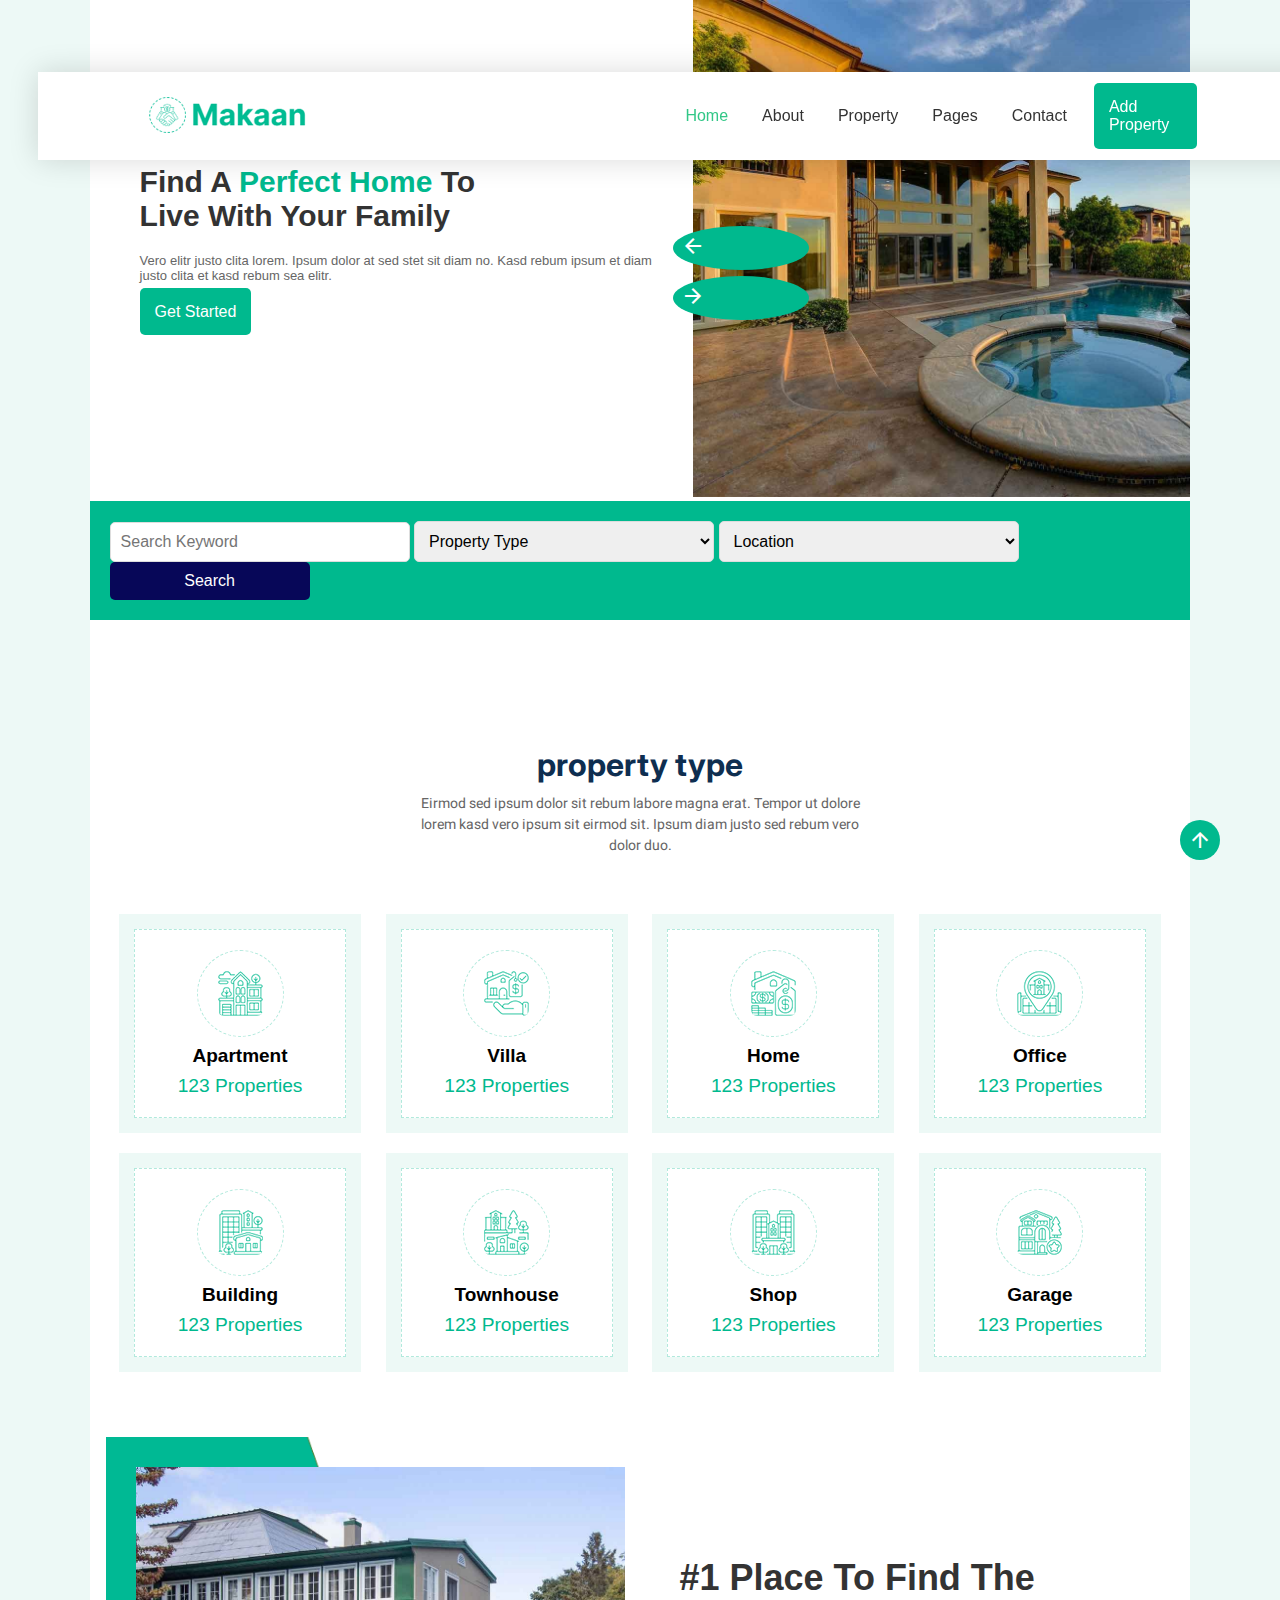
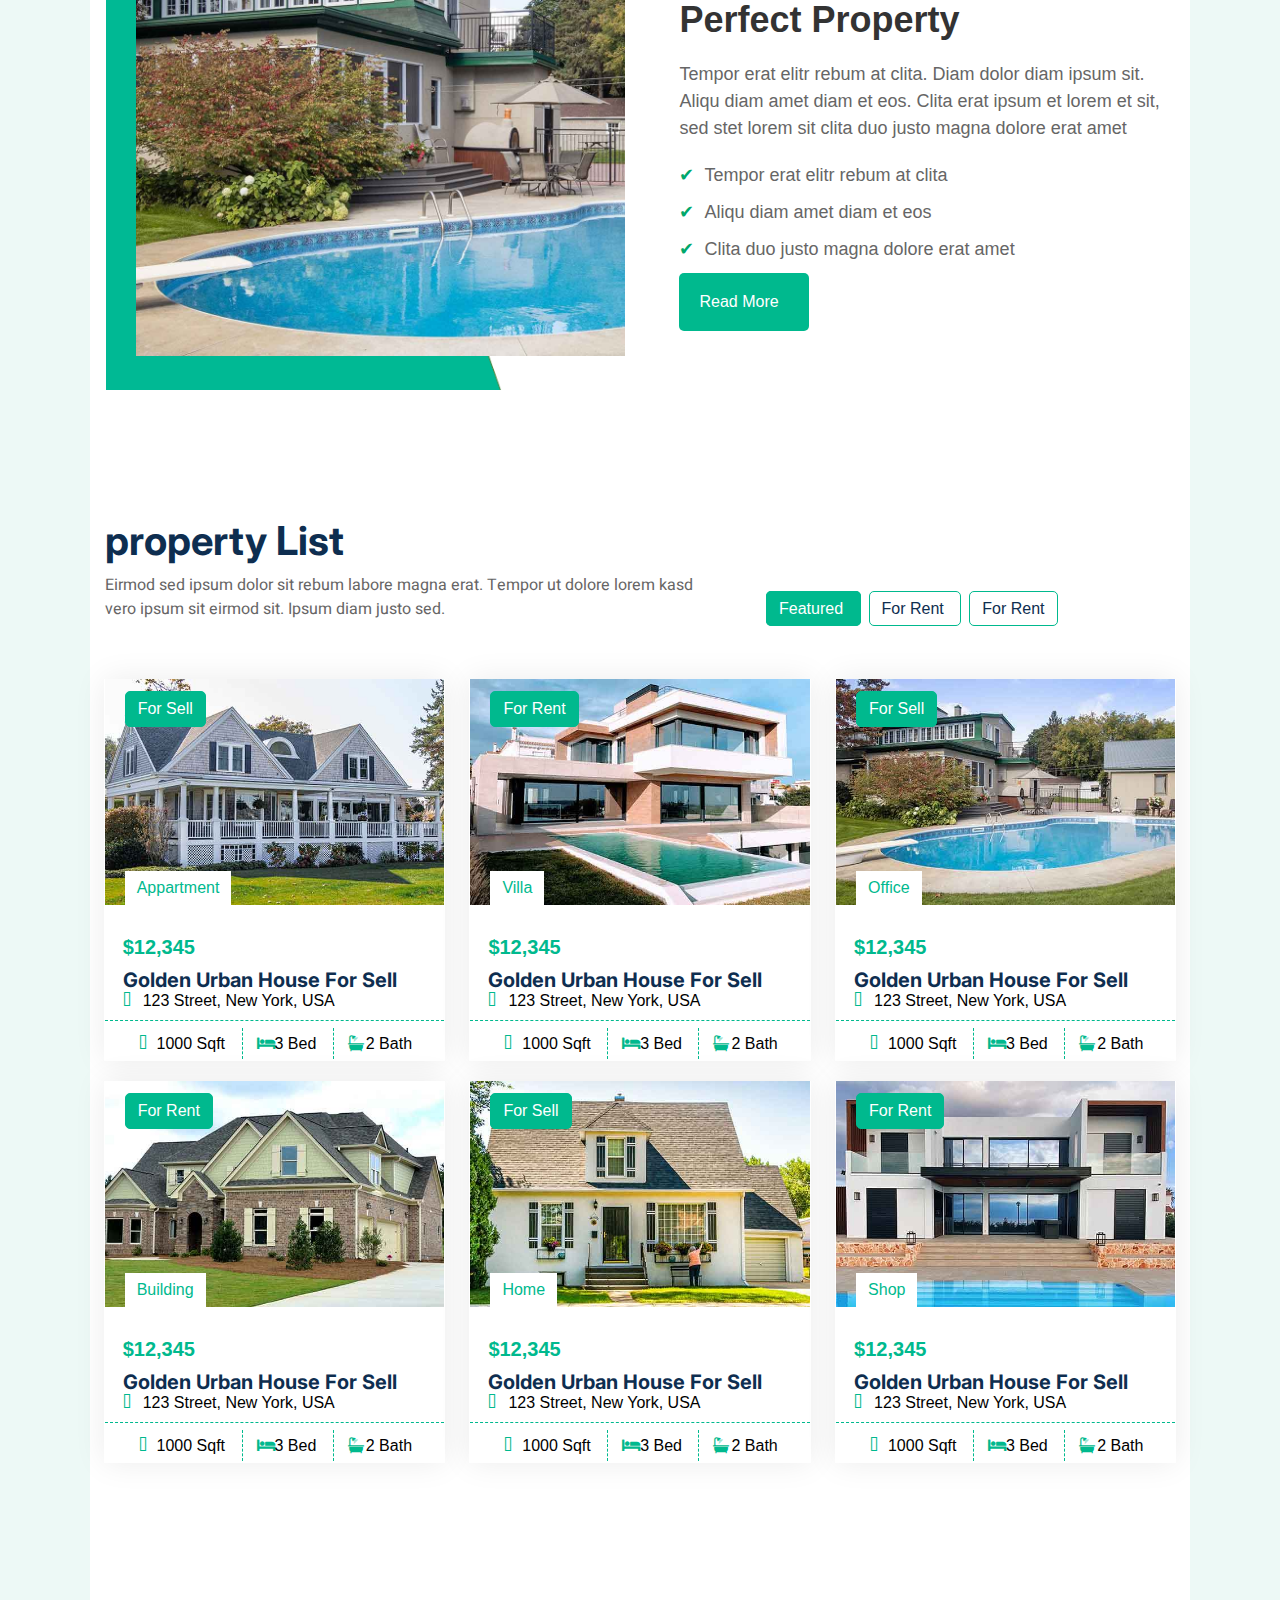
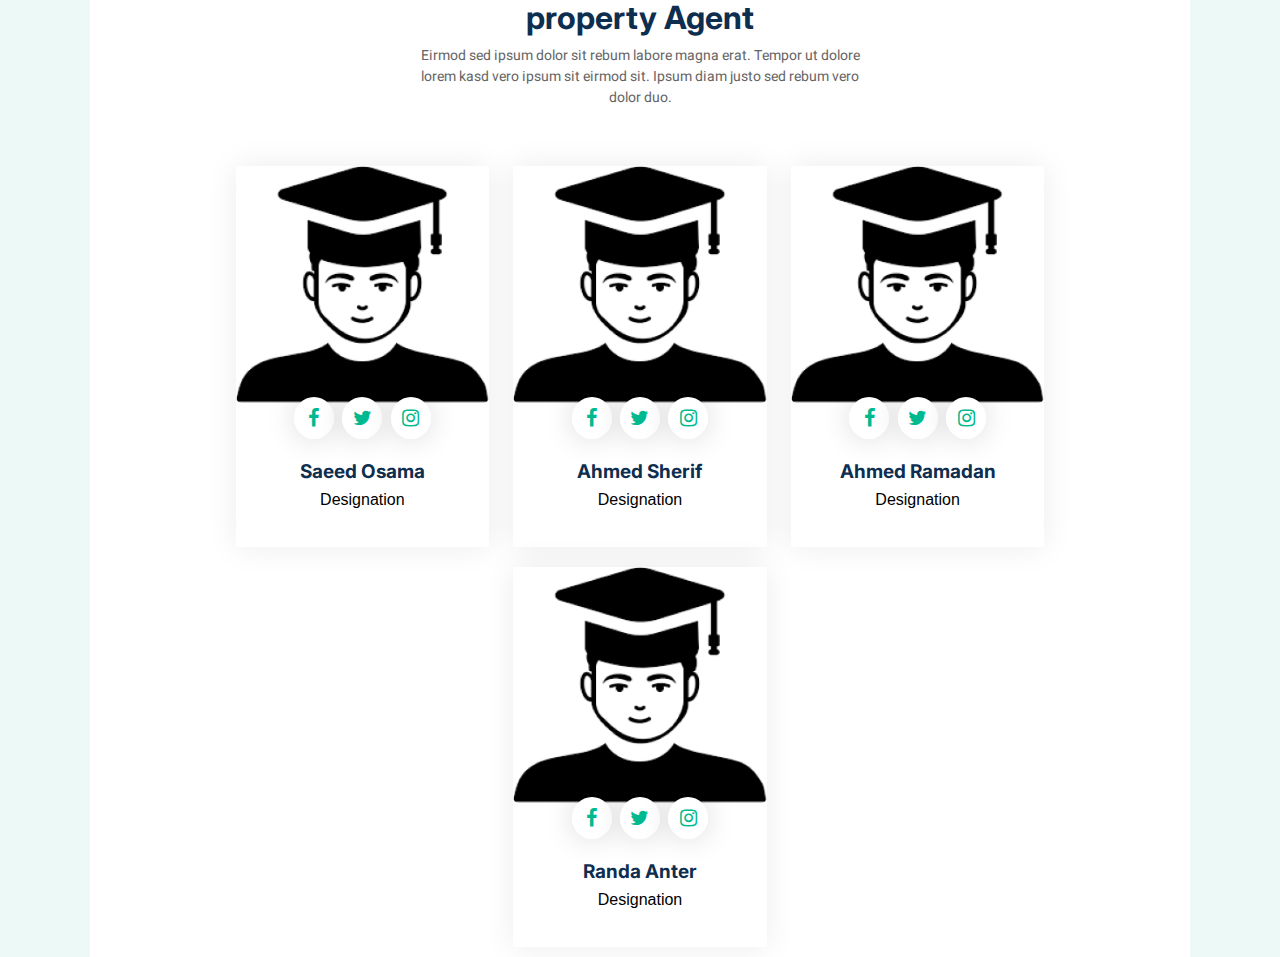
<file: index.html>
<!DOCTYPE html>
<html lang="en">
<head>
    <meta charset="UTF-8">
    <meta name="author" content="Saeed osama and ahmed shrif">

    <meta name="viewport" content="width=device-width, initial-scale=1.0">
    <title>MAKAAN WEB</title>
    <link rel="stylesheet" href="property.css">
    <link rel="stylesheet" href="style.css">
    <link rel="stylesheet" href="https://fonts.googleapis.com/css2?family=Heebo:wght@400;500;600&family=Inter:wght@700;800&display=swap" >
    <link rel="stylesheet" href="https://cdnjs.cloudflare.com/ajax/libs/font-awesome/4.7.0/css/font-awesome.min.css">
    <link href="https://cdnjs.cloudflare.com/ajax/libs/font-awesome/5.10.0/css/all.min.css" rel="stylesheet">
    <link rel="stylesheet" href="https://fonts.googleapis.com/icon?family=Material+Icons">
    <link rel="stylesheet" href="https://cdnjs.cloudflare.com/ajax/libs/font-awesome/4.7.0/css/font-awesome.min.css">
    <link rel="stylesheet" href="about.css">

</head>



<body>

    <header class="header">
        <a href="logo"><img src="gallary/MAKAAN png.PNG"></a>

        <ul class="nav">
            <li class="active"><a href="index.html">Home</a></li>
            <li><a href="about.html">About</a></li>
            <li class="dropdown">
                <a href="#">Property</a>
                <div class="dropdown-content">
                    <a href="property-list.html">Property List</a>
                    <a href="property-type.html">Property Type</a>
                    <a href="property-agents.html">Property Agent</a>
                </div>
            </li>
            <li class="dropdown2">
                <a href="#">Pages</a>
                <div  class="dropdown-content2">
                <a href="Testimonial.html">Textimonial</a>
                <a href="Error 404.html">404 Error</a>
            </div>
            </li>
            <li><a href="contact us.html">Contact</a></li>

            <li></li>
        </ul>
        <a href="#" class="btn btnm-imp">Add Property</a>
    </header>


    <div class="big-container">
        <div class="container">

            <section class="hero">
                <div class="content">
                    <h1 class="h-index">Find A <b>Perfect Home</b> To <br> Live With Your Family</h1>
                    <p class="p-index" style="font-size: medium;">Vero elitr justo clita lorem. Ipsum dolor at sed stet sit diam no. Kasd rebum ipsum et diam justo clita et kasd rebum sea elitr.</p>
                    
                    <a href="#" class="btnm-imp" style="margin: 0px 0px 0px 50px;">Get Started</a>
                </div>
                
                <div class="hero-img">
                    <div class="hero-img-2">
                            <img  class="hero-img-in " id="myimging" style="height: fit-content;" src="gallary/1.jpg" alt="House Image" >
                            
                        <a class="btn-clint-a java-1"   onclick="document.getElementById('myimging').src='gallary/2.jpg'" > 
                            <i class="material-icons btn-clint-i" >arrow_back_ios</i>
                        </a>

                        <a class="btn-clint-a java-2" onclick="document.getElementById('myimging').src='gallary/1.jpg'" > 
                            <i class="material-icons btn-clint-i" >arrow_forward_ios</i>
                        </a>
                    </div>
                </div>
            </section>
            
            <!-- <div style="clear: both;"></div> -->

            <div class="search-bar">

                <input type="text" placeholder="Search Keyword">

                <select>
                    <option>Property Type</option>
                    <option>Type 1</option>
                    <option>Type 2</option>
                </select>

                <select>
                    <option>Location</option>
                    <option>Location 1</option>
                    <option>Location 2</option>
                </select>

                <button>Search</button>
            </div>



    </br>
    </br>
    </br>
    </br>
    </br>
    </br>
    </br>

            <!-- <div class="property-type-container"> -->
            <div class="property-type-container">
                <h1 class="h-property-type">property type</h1>
                <p class="p-property-type">Eirmod sed ipsum dolor sit rebum labore magna erat.
                    Tempor ut dolore lorem kasd vero ipsum sit eirmod sit. Ipsum diam justo sed
                    rebum vero dolor duo.
                </p>
            </div>
                <!-- "img-category" --> 
                    <div class="img-category-container">
                        <div class="img-category">
                            <a class="icons-link" href="">
                                <div class="icons">
                                    <div class="image">
                                        <img class="image-icon" src="gallary/icon-apartment.png" alt="Icon">
                                    </div>
                                    <h6>Apartment</h6>
                                    <span>123 Properties</span>
                                </div>
                            </a>
                        </div>
    
                        <div class="img-category">
                            <a class="icons-link" href="">
                                <div class="icons">
                                    <div class="image">
                                        <img class="image-icon" src="gallary/icon-villa.png" alt="Icon">
                                    </div>
                                    <h6>Villa</h6>
                                    <span>123 Properties</span>
                                </div>
                            </a>
                        </div>
    
                        <div class="img-category">
                            <a class="icons-link" href="">
                                <div class="icons">
                                    <div class="image">
                                        <img class="image-icon" src="gallary/icon-house.png" alt="Icon">
                                    </div>
                                    <h6>Home</h6>
                                    <span>123 Properties</span>
                                </div>
                            </a>
                        </div>
    
                        <div class="img-category">
                            <a class="icons-link" href="">
                                <div class="icons">
                                    <div class="image">
                                        <img class="image-icon" src="gallary/icon-housing.png" alt="Icon">
                                    </div>
                                    <h6>Office</h6>
                                    <span>123 Properties</span>
                                </div>
                            </a>
                        </div>
    
                        <div class="img-category">
                            <a class="icons-link" href="">
                                <div class="icons">
                                    <div class="image">
                                        <img class="image-icon" src="gallary/icon-building.png" alt="Icon">
                                    </div>
                                    <h6>Building</h6>
                                    <span>123 Properties</span>
                                </div>
                            </a>
                        </div>
    
                        <div class="img-category">
                            <a class="icons-link" href="">
                                <div class="icons">
                                    <div class="image">
                                        <img class="image-icon" src="gallary/icon-neighborhood.png" alt="Icon">
                                    </div>
                                    <h6>Townhouse</h6>
                                    <span>123 Properties</span>
                                </div>
                            </a>
                        </div>
                    
                        <div class="img-category">
                            <a class="icons-link" href="">
                                <div class="icons">
                                    <div class="image">
                                        <img class="image-icon" src="gallary/icon-condominium.png" alt="Icon">
                                    </div>
                                    <h6>Shop</h6>
                                    <span>123 Properties</span>
                                </div>
                            </a>
                        </div>
                    
                        <div class="img-category">
                            <a class="icons-link" href="">
                                <div class="icons">
                                    <div class="image">
                                        <img class="image-icon" src="gallary/icon-luxury.png" alt="Icon">
                                    </div>
                                    <h6>Garage</h6>
                                    <span>123 Properties</span>
                                </div>
                            </a>
                        </div>
                    </div>
            </br>
            </br>
            </br>
                                <div class="main123">
                                    <div class="image888">
                                        <img src="gallary/about.jpg" alt="about-img" class="imo77">
                                    </div>
                        
                                    <div class="content77">
                                        <h1>#1 Place To Find The Perfect Property</h1>
                                        <p>Tempor erat elitr rebum at clita. Diam dolor diam ipsum sit. Aliqu diam amet diam et eos. Clita erat ipsum et lorem et sit, sed stet lorem sit clita duo justo magna dolore erat amet</p>
                                        <ul>
                                            <li>Tempor erat elitr rebum at clita</li>
                                            <li>Aliqu diam amet diam et eos</li>
                                            <li>Clita duo justo magna dolore erat amet</li>
                                        </ul>
                                        <a href="#" class="read-more">Read More</a>
                                    </div>
                                </div>




            </br>
            </br>
            </br>
            </br>
            </br>
            </br>
            </br>

            <!-- <div class="property-list-container"> -->

            <div class="property-list-container">

                <div class="property--container">
                    <h1 class="h-property-">property List</h1>
                    <p class="p-property-">Eirmod sed ipsum dolor sit rebum labore magna erat.
                        Tempor ut dolore lorem kasd vero ipsum sit eirmod sit. Ipsum diam justo sed.
                    </p>
                </div>

                <div class="bottom-float">
                    <span class="bottom-float-span Featured">
                        <a class="bottom-float-a Featured" href="#">Featured</a>
                    </span>
                    <span class="bottom-float-span">
                        <a class="bottom-float-a" href="#">For Rent</a>
                    </span>                    
                    <span class="bottom-float-span">
                        <a class="bottom-float-a" href="#">For Rent</a>
                    </span>
                </div>
            </div>
                <!-- "agents-category" --> 
                    <div class="img-category-container">

                        <div class="list-category">
                            <div class="list-category-in">

                                <div class="for-imge-btm">
                                    <a class="img-list-a" href=""><img class="img-list" src="gallary/property-1.jpg" alt=""> </a>
                                    <div class="btm-list-for-sell">For Sell</div>
                                    
                                    <div class="btm-list-img">Appartment</div>
                                </div>

                                <div class="for-img-text">
                                    <h4 class="img-text1">$12,345</h4>
                                    <h4 style="margin: 0px; text-align: start;"><a  class="img-text2" href="">Golden Urban House For Sell</a></h4> 
                                    <p style="margin-left: 0px; text-align: start;"><i class="fa fa-map-marker-alt ig "></i>123 Street, New York, USA</p>
                                </div>
                                <div class="for-img-smalltex">
                                    <small class="flex-fill ig3" style="border: none;"><i class="fa fa-ruler-combined ig2"></i>1000 Sqft</small>
                                    <small class="flex-fill ig3"><i class="fa fa-bed ig2"></i>3 Bed</small>
                                    <small class="flex-fill ig3"><i class="fa fa-bath ig2"></i>2 Bath</small>
                                </div>

                            </div>
                        </div>

                        <div class="list-category">
                            <div class="list-category-in">
                                <div class="for-imge-btm">
                                    <a class="img-list-a" href=""><img class="img-list" src="gallary/property-2.jpg" alt=""> </a>
                                    <div class="btm-list-for-sell">For Rent</div>
                                    <div class="btm-list-img">Villa</div>
                                </div>
                                <div class="for-img-text">
                                    <h4 class="img-text1">$12,345</h4>
                                    <h4 style="margin: 0px; text-align: start;"><a  class="img-text2" href="">Golden Urban House For Sell</a></h4> 
                                    <p style="margin-left: 0px; text-align: start;"><i class="fa fa-map-marker-alt ig "></i>123 Street, New York, USA</p>
                                </div>
                                <div class="for-img-smalltex">
                                    <small class="flex-fill ig3" style="border: none;"><i class="fa fa-ruler-combined ig2"></i>1000 Sqft</small>
                                    <small class="flex-fill ig3"><i class="fa fa-bed ig2"></i>3 Bed</small>
                                    <small class="flex-fill ig3"><i class="fa fa-bath ig2"></i>2 Bath</small>
                                </div>
                            </div>
                        </div>

                        <div class="list-category">
                            <div class="list-category-in">
                                <div class="for-imge-btm">
                                    <a class="img-list-a" href=""><img class="img-list" src="gallary/property-3.jpg" alt=""> </a>
                                    <div class="btm-list-for-sell">For Sell</div>
                                    <div class="btm-list-img">Office</div>
                                </div>
                                <div class="for-img-text">
                                    <h4 class="img-text1">$12,345</h4>
                                    <h4 style="margin: 0px; text-align: start;"><a  class="img-text2" href="">Golden Urban House For Sell</a></h4> 
                                    <p style="margin-left: 0px; text-align: start;"><i class="fa fa-map-marker-alt ig "></i>123 Street, New York, USA</p>
                                </div>
                                <div class="for-img-smalltex">
                                    <small class="flex-fill ig3" style="border: none;"><i class="fa fa-ruler-combined ig2"></i>1000 Sqft</small>
                                    <small class="flex-fill ig3"><i class="fa fa-bed ig2"></i>3 Bed</small>
                                    <small class="flex-fill ig3"><i class="fa fa-bath ig2"></i>2 Bath</small>
                                </div>
                            </div>
                        </div>

                        <div class="list-category">
                            <div class="list-category-in">
                                <div class="for-imge-btm">
                                    <a class="img-list-a" href=""><img class="img-list" src="gallary/property-4.jpg" alt=""> </a>
                                    <div class="btm-list-for-sell">For Rent</div>
                                    <div class="btm-list-img">Building</div>
                                </div>
                                <div class="for-img-text">
                                    <h4 class="img-text1">$12,345</h4>
                                    <h4 style="margin: 0px; text-align: start;"><a  class="img-text2" href="">Golden Urban House For Sell</a></h4> 
                                    <p style="margin-left: 0px; text-align: start;"><i class="fa fa-map-marker-alt ig "></i>123 Street, New York, USA</p>
                                </div>
                                <div class="for-img-smalltex">
                                    <small class="flex-fill ig3" style="border: none;"><i class="fa fa-ruler-combined ig2"></i>1000 Sqft</small>
                                    <small class="flex-fill ig3"><i class="fa fa-bed ig2"></i>3 Bed</small>
                                    <small class="flex-fill ig3"><i class="fa fa-bath ig2"></i>2 Bath</small>
                                </div>
                            </div>
                        </div>

                        <div class="list-category">
                            <div class="list-category-in">
                                <div class="for-imge-btm">
                                    <a class="img-list-a" href=""><img class="img-list" src="gallary/property-5.jpg" alt=""> </a>
                                    <div class="btm-list-for-sell">For Sell</div>
                                    <div class="btm-list-img">Home</div>
                                </div>
                                <div class="for-img-text">
                                    <h4 class="img-text1">$12,345</h4>
                                    <h4 style="margin: 0px; text-align: start;"><a  class="img-text2" href="">Golden Urban House For Sell</a></h4> 
                                    <p style="margin-left: 0px; text-align: start;"><i class="fa fa-map-marker-alt ig "></i>123 Street, New York, USA</p>
                                </div>
                                <div class="for-img-smalltex">
                                    <small class="flex-fill ig3" style="border: none;"><i class="fa fa-ruler-combined ig2"></i>1000 Sqft</small>
                                    <small class="flex-fill ig3"><i class="fa fa-bed ig2"></i>3 Bed</small>
                                    <small class="flex-fill ig3"><i class="fa fa-bath ig2"></i>2 Bath</small>
                                </div>
                            </div>
                        </div>

                        <div class="list-category">
                            <div class="list-category-in">
                                
                                <div class="for-imge-btm">
                                    <a class="img-list-a" href=""><img class="img-list" src="gallary/property-6.jpg" alt=""> </a>
                                    <div class="btm-list-for-sell">For Rent</div>
                                    <div class="btm-list-img">Shop</div>
                                </div>
                                <div class="for-img-text">
                                    <h4 class="img-text1">$12,345</h4>
                                    <h4 style="margin: 0px; text-align: start;"><a  class="img-text2" href="">Golden Urban House For Sell</a></h4> 
                                    <p style="margin-left: 0px; text-align: start;"><i class="fa fa-map-marker-alt ig "></i>123 Street, New York, USA</p>
                                </div>
                                <div class="for-img-smalltex">
                                    <small class="flex-fill ig3" style="border: none;"><i class="fa fa-ruler-combined ig2"></i>1000 Sqft</small>
                                    <small class="flex-fill ig3"><i class="fa fa-bed ig2"></i>3 Bed</small>
                                    <small class="flex-fill ig3"><i class="fa fa-bath ig2"></i>2 Bath</small>
                                </div>
                            </div>
                        </div>
                    </div>
        <a class="btn-fixed-a" href="#" > 
            <i class="material-icons btn-fixed" >arrow_upward</i>
        </a>


</br>
</br>
</br>
</br>
</br>
</br>
</br>
        <!-- <div class="property-type-container"> -->

        <div class="property-type-container">
            <h1 class="h-property-type">property Agent</h1>
            <p class="p-property-type">Eirmod sed ipsum dolor sit rebum labore magna erat.
                Tempor ut dolore lorem kasd vero ipsum sit eirmod sit. Ipsum diam justo sed
                rebum vero dolor duo.
            </p>
        </div>
            <!-- "agents-category" --> 
                <div class="img-category-container">

                    <div class="agents-category">
                            <div class="icons-for-team">
                                <div class="image-ic">
                                    <img class="image-icon" src="gallary/images.png" alt="Icon">
                                    <div class="google-icons-btn">
                                        <a class="google-icons-btn1" href=""> <i class="fa fa-facebook ic"></i></a>
                                        <a class="google-icons-btn1" href=""> <i class="fa fa-twitter ic"></i></a>
                                        <a class="google-icons-btn1" href=""> <i class="fa fa-instagram ic"></i></a>
                                    </div>
                                </div>
                                <div class="for-text">
                                    <h5>Saeed Osama</h5>
                                    <span>Designation</span>
                                </div>
                            </div>
                    </div>

                    <div class="agents-category">
                        <div class="icons-for-team">
                            <div class="image-ic">
                                <img class="image-icon" src="gallary/images.png" alt="Icon">
                                <div class="google-icons-btn">
                                    <a class="google-icons-btn1" href=""> <i class="fa fa-facebook ic"></i></a>
                                    <a class="google-icons-btn1" href=""> <i class="fa fa-twitter ic"></i></a>
                                    <a class="google-icons-btn1" href=""> <i class="fa fa-instagram ic"></i></a>
                                </div>
                            </div>
                            <div class="for-text">
                                <h5>Ahmed Sherif</h5>
                                <span>Designation</span>
                            </div>
                        </div>
                    </div>

                    <div class="agents-category">
                        <div class="icons-for-team">
                            <div class="image-ic">
                                <img class="image-icon" src="gallary/images.png" alt="Icon">
                                <div class="google-icons-btn">
                                    <a class="google-icons-btn1" href=""> <i class="fa fa-facebook ic"></i></a>
                                    <a class="google-icons-btn1" href=""> <i class="fa fa-twitter ic"></i></a>
                                    <a class="google-icons-btn1" href=""> <i class="fa fa-instagram ic"></i></a>
                                </div>
                            </div>
                            <div class="for-text">
                                <h5>Ahmed Ramadan</h5>
                                <span>Designation</span>
                            </div>
                        </div>
                    </div>

                    <div class="agents-category">
                        <div class="icons-for-team">
                            <div class="image-ic">
                                <img class="image-icon" src="gallary/images.png" alt="Icon">
                                <div class="google-icons-btn">
                                    <a class="google-icons-btn1" href=""> <i class="fa fa-facebook ic"></i></a>
                                    <a class="google-icons-btn1" href=""> <i class="fa fa-twitter ic"></i></a>
                                    <a class="google-icons-btn1" href=""> <i class="fa fa-instagram ic"></i></a>
                                </div>
                            </div>
                            <div class="for-text">
                                <h5>Randa Anter</h5>
                                <span>Designation</span>
                            </div>
                        </div>
                    </div>
                </div>




        </div>
    </div>




    




</body>
</html>
</file>
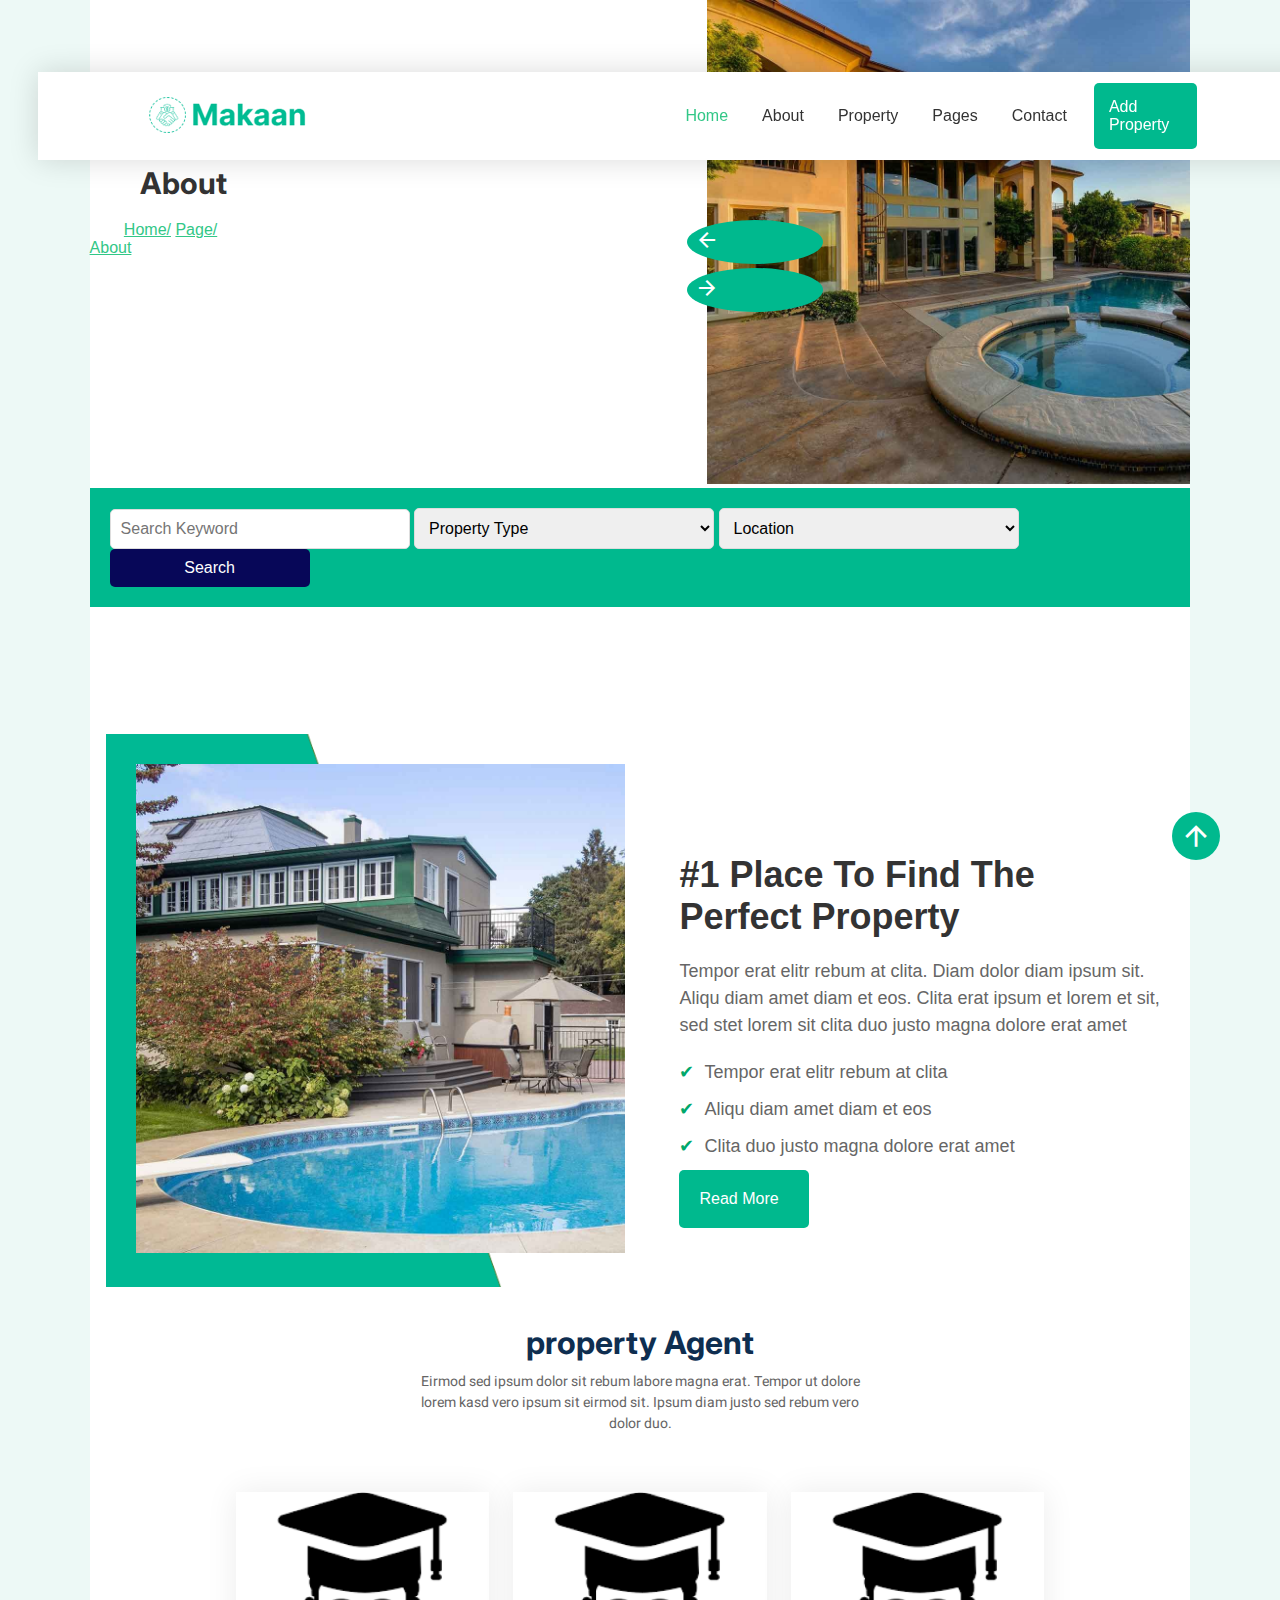
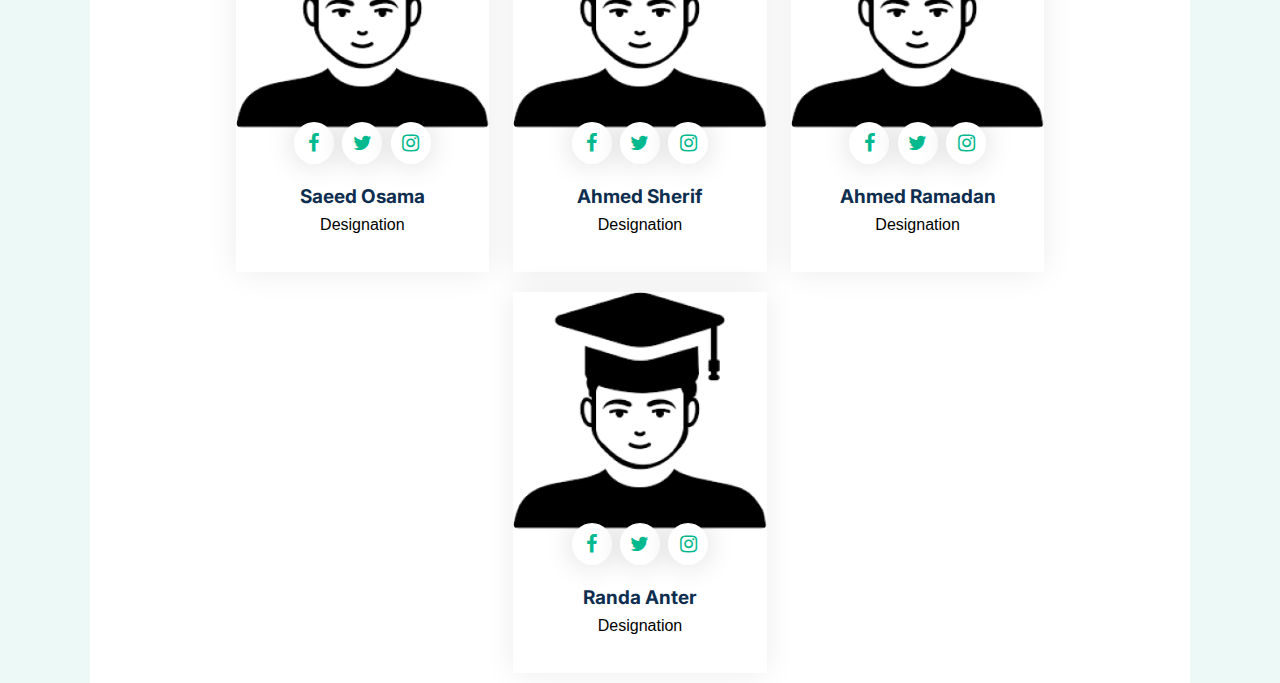
<file: about.html>
<!DOCTYPE html>
<head>
    <meta content="width=device-width, initial-scale=1.0" name="viewport">
    <meta name="author" content="Saeed osama">
    <title>MAKAAN WEB</title>

    <link rel="stylesheet" href="https://fonts.googleapis.com/css2?family=Heebo:wght@400;500;600&family=Inter:wght@700;800&display=swap" >
    <link rel="stylesheet" href="https://cdnjs.cloudflare.com/ajax/libs/font-awesome/4.7.0/css/font-awesome.min.css">
    <link rel="stylesheet" href="https://fonts.googleapis.com/icon?family=Material+Icons">
    <link rel="stylesheet" href="property.css">
    <link rel="stylesheet" href="style.css">
    <link rel="stylesheet" href="about.css">



</head>
     



<body>

    <header class="header">
        <a href="logo"><img src="gallary/MAKAAN png.PNG"></a>

        <ul class="nav">
            <li class="active"><a href="index.html">Home</a></li>
            <li><a href="about.html">About</a></li>
            <li class="dropdown">
                <a href="#">Property</a>
                <div class="dropdown-content">
                    <a href="property-list.html">Property List</a>
                    <a href="property-type.html">Property Type</a>
                    <a href="property-agents.html">Property Agent</a>
                </div>
            </li>
            <li class="dropdown2">
                <a href="#">Pages</a>
                <div  class="dropdown-content2">
                    <a href="Testimonial.html">Textimonial</a>
                    <a href="Error 404.html">404 Error</a>
            </div>
            </li>
            <li><a href="contact us.html">Contact</a></li>

            <li></li>
        </ul>
        <a href="#" class="btn btnm-imp">Add Property</a>
    </header>


    <div class="big-container">
        <div class="container">

            <section class="hero">
                <div class="content" style="margin-right: 460px;">
                    <h1 class="h-property-" >About </h1>
                    
                    <li class="active shit" style="display: inline-block; text-decoration: none; padding-left: 25%;"><a href="index.html">Home/</a></li>
                    <li class="active shit" style="display: inline-block; text-decoration: none;"><a href="#">Page/</a></li>
                    <li class="active shit" style="display: inline-block; text-decoration: none;"><a href="about.html">About</a></li>

                </div>
                
                <div class="hero-img">
                    <div class="hero-img-2">
                        <img  class="hero-img-in"  src="gallary/1.jpg" alt="House Image" >
                        <a class="btn-clint-a java-1"   onclick="document.getElementById('myimging').src='gallary/2.jpg'" > 
                            <i class="material-icons btn-clint-i" >arrow_back_ios</i>
                        </a>

                        <a class="btn-clint-a java-2" onclick="document.getElementById('myimging').src='gallary/1.jpg'" > 
                            <i class="material-icons btn-clint-i" >arrow_forward_ios</i>
                        </a>
                    </div>
                </div>
            </section>
            <div class="search-bar">

                <input type="text" placeholder="Search Keyword">

                <select>
                    <option>Property Type</option>
                    <option>Type 1</option>
                    <option>Type 2</option>
                </select>

                <select>
                    <option>Location</option>
                    <option>Location 1</option>
                    <option>Location 2</option>
                </select>

                <button>Search</button>
            </div>

    </br>
    </br>
    </br>
    </br>
    </br>
    </br>
    </br>

            <div class="main123">
                <div class="image888">
                    <img src="gallary/about.jpg" alt="about-img" class="imo77">
                </div>
    
                <div class="content77">
                    <h1>#1 Place To Find The Perfect Property</h1>
                    <p>Tempor erat elitr rebum at clita. Diam dolor diam ipsum sit. Aliqu diam amet diam et eos. Clita erat ipsum et lorem et sit, sed stet lorem sit clita duo justo magna dolore erat amet</p>
                    <ul>
                        <li>Tempor erat elitr rebum at clita</li>
                        <li>Aliqu diam amet diam et eos</li>
                        <li>Clita duo justo magna dolore erat amet</li>
                    </ul>
                    <a href="#" class="read-more">Read More</a>
                </div>
            </div>

    <br>
    <br>
    
            <div class="property-type-container">
                <h1 class="h-property-type">property Agent</h1>
                <p class="p-property-type">Eirmod sed ipsum dolor sit rebum labore magna erat.
                    Tempor ut dolore lorem kasd vero ipsum sit eirmod sit. Ipsum diam justo sed
                    rebum vero dolor duo.
                </p>
            </div>
                <!-- "agents-category" --> 
                <div class="img-category-container">

                    <div class="agents-category">
                            <div class="icons-for-team">
                                <div class="image-ic">
                                    <img class="image-icon" src="gallary/images.png" alt="Icon">
                                    <div class="google-icons-btn">
                                        <a class="google-icons-btn1" href=""> <i class="fa fa-facebook ic"></i></a>
                                        <a class="google-icons-btn1" href=""> <i class="fa fa-twitter ic"></i></a>
                                        <a class="google-icons-btn1" href=""> <i class="fa fa-instagram ic"></i></a>
                                    </div>
                                </div>
                                <div class="for-text">
                                    <h5>Saeed Osama</h5>
                                    <span>Designation</span>
                                </div>
                            </div>
                    </div>

                    <div class="agents-category">
                        <div class="icons-for-team">
                            <div class="image-ic">
                                <img class="image-icon" src="gallary/images.png" alt="Icon">
                                <div class="google-icons-btn">
                                    <a class="google-icons-btn1" href=""> <i class="fa fa-facebook ic"></i></a>
                                    <a class="google-icons-btn1" href=""> <i class="fa fa-twitter ic"></i></a>
                                    <a class="google-icons-btn1" href=""> <i class="fa fa-instagram ic"></i></a>
                                </div>
                            </div>
                            <div class="for-text">
                                <h5>Ahmed Sherif</h5>
                                <span>Designation</span>
                            </div>
                        </div>
                    </div>

                    <div class="agents-category">
                        <div class="icons-for-team">
                            <div class="image-ic">
                                <img class="image-icon" src="gallary/images.png" alt="Icon">
                                <div class="google-icons-btn">
                                    <a class="google-icons-btn1" href=""> <i class="fa fa-facebook ic"></i></a>
                                    <a class="google-icons-btn1" href=""> <i class="fa fa-twitter ic"></i></a>
                                    <a class="google-icons-btn1" href=""> <i class="fa fa-instagram ic"></i></a>
                                </div>
                            </div>
                            <div class="for-text">
                                <h5>Ahmed Ramadan</h5>
                                <span>Designation</span>
                            </div>
                        </div>
                    </div>

                    <div class="agents-category">
                        <div class="icons-for-team">
                            <div class="image-ic">
                                <img class="image-icon" src="gallary/images.png" alt="Icon">
                                <div class="google-icons-btn">
                                    <a class="google-icons-btn1" href=""> <i class="fa fa-facebook ic"></i></a>
                                    <a class="google-icons-btn1" href=""> <i class="fa fa-twitter ic"></i></a>
                                    <a class="google-icons-btn1" href=""> <i class="fa fa-instagram ic"></i></a>
                                </div>
                            </div>
                            <div class="for-text">
                                <h5>Randa Anter</h5>
                                <span>Designation</span>
                            </div>
                        </div>
                    </div>
                </div>

        </div>

        <a class="btn-fixed-a" href="#" > 
            <i class="material-icons btn-fixed" >arrow_upward</i>
        </a>
    </div>

</body>


<style>
        .content77 ul li:before {
        content: '✔';
        color: #00A86B;
        margin-right: 10px;
    }
</style>
</file>
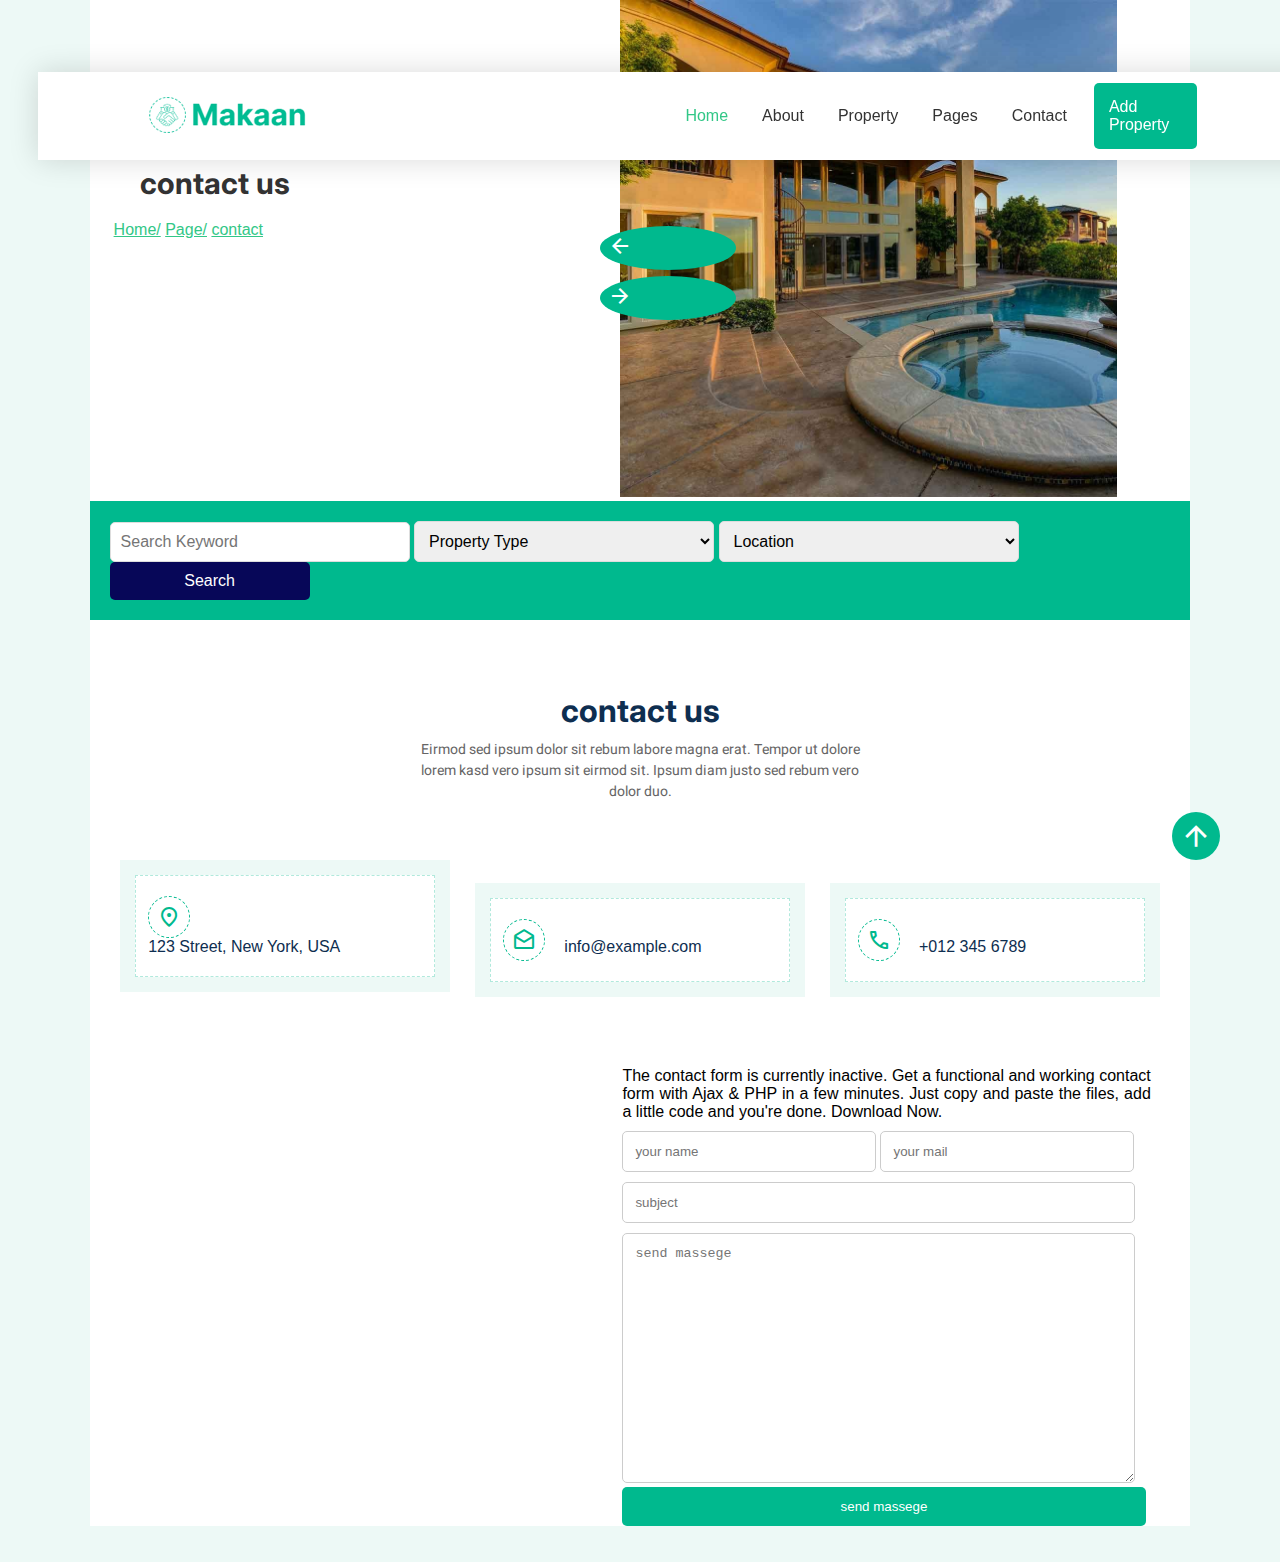
<file: contact us.html>
<!DOCTYPE html>
<head>
    <meta content="width=device-width, initial-scale=1.0" name="viewport">
    <meta name="author" content="Saeed osama">
    <title>MAKAAN WEB</title>

    <link rel="stylesheet" href="https://fonts.googleapis.com/css2?family=Heebo:wght@400;500;600&family=Inter:wght@700;800&display=swap" >
    <link rel="stylesheet" href="https://cdnjs.cloudflare.com/ajax/libs/font-awesome/4.7.0/css/font-awesome.min.css">
    <link rel="stylesheet" href="https://fonts.googleapis.com/icon?family=Material+Icons">

<link rel="stylesheet" href="https://fonts.googleapis.com/css2?family=Material+Symbols+Outlined:opsz,wght,FILL,GRAD@24,400,0,0" />

    <meta content="width=device-width, initial-scale=1.0" name="viewport">
    <meta name="author" content="Saeed osama">
    <title>MAKAAN WEB</title>
    <link rel="stylesheet" href="https://fonts.googleapis.com/css2?family=Heebo:wght@400;500;600&family=Inter:wght@700;800&display=swap" >
    <link rel="stylesheet" href="https://cdnjs.cloudflare.com/ajax/libs/font-awesome/4.7.0/css/font-awesome.min.css">
    <link href="https://cdnjs.cloudflare.com/ajax/libs/font-awesome/5.10.0/css/all.min.css" rel="stylesheet">
    <link rel="stylesheet" href="https://fonts.googleapis.com/icon?family=Material+Icons">
    <link rel="stylesheet" href="property.css">
    <link rel="stylesheet" href="style.css">


</head>
    



<body>

    <header class="header">
        <a href="logo"><img src="gallary/MAKAAN png.PNG"></a>

        <ul class="nav">
            <li class="active"><a href="index.html">Home</a></li>
            <li><a href="about.html">About</a></li>
            <li class="dropdown">
                <a href="#">Property</a>
                <div class="dropdown-content">
                    <a href="property-list.html">Property List</a>
                    <a href="property-type.html">Property Type</a>
                    <a href="property-agents.html">Property Agent</a>
                </div>
            </li>
            <li class="dropdown2">
                <a href="#">Pages</a>
                <div  class="dropdown-content2">
                    <a href="Testimonial.html">Textimonial</a>
                    <a href="Error 404.html">404 Error</a>
            </div>
            </li>
            <li><a href="contact us.html">Contact</a></li>

            <li></li>
        </ul>
        <a href="#" class="btn btnm-imp">Add Property</a>
    </header>


    <div class="big-container">
        <div class="container">

            <section class="hero">
                <div class="content" style="margin-right: 310px;">
                    <h1 class="h-property-">contact us</h1>
                    
                    <li class="active shit" style="display: inline-block; text-decoration: none; padding-left: 12%;"><a href="index.html">Home/</a></li>
                    <li class="active shit" style="display: inline-block; text-decoration: none;"><a href="#">Page/</a></li>
                    <li class="active shit" style="display: inline-block; text-decoration: none;"><a href="#">contact</a></li>

                </div>
                
                <div class="hero-img">
                    <div class="hero-img-2">
                        <img  class="hero-img-in"  src="gallary/1.jpg" alt="House Image" >
                        <a class="btn-clint-a java-1"   onclick="document.getElementById('myimging').src='gallary/2.jpg'" > 
                            <i class="material-icons btn-clint-i" >arrow_back_ios</i>
                        </a>

                        <a class="btn-clint-a java-2" onclick="document.getElementById('myimging').src='gallary/1.jpg'" > 
                            <i class="material-icons btn-clint-i" >arrow_forward_ios</i>
                        </a>
                    </div>
                </div>
            </section>
            <div class="search-bar">

                <input type="text" placeholder="Search Keyword">

                <select>
                    <option>Property Type</option>
                    <option>Type 1</option>
                    <option>Type 2</option>
                </select>

                <select>
                    <option>Location</option>
                    <option>Location 1</option>
                    <option>Location 2</option>
                </select>

                <button>Search</button>
            </div>

 </br>
</br>
</br>
 </br>




            <div class="property-type-container">
                <h1 class="h-property-type">contact us</h1>
                <p class="p-property-type">Eirmod sed ipsum dolor sit rebum labore magna erat.
                    Tempor ut dolore lorem kasd vero ipsum sit eirmod sit. Ipsum diam justo sed
                    rebum vero dolor duo.
                </p>
            </div>
                <!-- "img-category" --> 
                    <div class="img-category-container">
                        <div class="img-category-33">
                                <div class="icons82">                                        
                                        <i class="material-symbols-outlined ig-2 ">location_on</i>
                                         <p class="textpp">123 Street, New York, USA</p>
                                </div>
                        </div>

                        <div class="img-category-33">
                            <div class="icons82">                                        
                                    <i class="material-symbols-outlined ig-2 ">drafts</i>
                                     <p class="textpp">info@example.com</p>
                            </div>
                        </div>
                        <div class="img-category-33">
                            <div class="icons82">                                        
                                    <i class="material-symbols-outlined ig-2 ">call</i>
                                    <p class="textpp">+012 345 6789</p>
                            </div>
                        </div>
                    </div>
                </br>
            </br>
            </br>
                    <div class="map-cont">
                        <div class="iframe">
                            <iframe src="https://www.google.com/maps/embed?pb=!1m18!1m12!1m3!1d3453.6161742858494!2d31.222755024989436!3d30.04786761840955!2m3!1f0!2f0!3f0!3m2!1i1024!2i768!4f13.1!3m3!1m2!1s0x145841995f317835%3A0xc4caf8c82f280688!2z2YPYp9mB2KrYsdmK2KcgVklQ!5e0!3m2!1sar!2seg!4v1722031028734!5m2!1sar!2seg" width="98%" height="450" style="border:0;" allowfullscreen="" loading="lazy" referrerpolicy="no-referrer-when-downgrade"></iframe>
                        </div>
                        <div class="form">
                            <p  class="pppppp" style="display: inline-block;
                            text-align: justify;">
                                The contact form is currently inactive. Get a functional and working contact form with Ajax & PHP in a few minutes. Just copy and paste the files, add a little code and you're done. Download Now.
                            </p>
                                <form>
                                    <div class="name ">
                                        <input class="inTEX1 " type="text" name="firstname" placeholder="your name">
                                        <input class="inTEX1 " type="text" name="lastname" placeholder="your mail">
                                    </div>
                    
                    
                                    <input class="inTEX" type="text" name="subject" placeholder="subject">
                    
                                    <div class="inArea">
                                        <textarea  name="subject" placeholder="send massege"></textarea>
                                    </div>
                                    <input class="submit" type="submit" value="send massege">
                    
                            </form>
                        </div>
                    </div>

        </div>

</br>
</br>        
        <a class="btn-fixed-a" href="#" > 
            <i class="material-icons btn-fixed" >arrow_upward</i>
        </a>
    </div>

</body>
<style>







.img-category-container
{
    text-align: center;

}
.img-category-33
{
    text-align: center;
    padding: 15px;
    margin: 10px;
    background-color:#edf9f6;
    width: 30%;
    display: inline-block;

}


.icons82
{
    background: #FFFFFF;
    padding: 20px 35px 20px 12px;
    border: 1px dashed rgba(0, 185, 142, .3);
    color: #0E2E50;
    font-size: medium;
    text-align: start;
}
.ig-2
{
    border: 1px dashed #00B98E;
    margin-right: 15px;
    padding: 8px;
    border-radius: 50%;
    color: #00B98E;
}
.textpp
{
    display: inline-block;
}




@media screen and (max-width: 800px)
{
    .img-category

    {
        width: 44%;
        text-align: center;

    }
    .btn-fixed
    {
        position: fixed;
        bottom: 40px;
        right: 5px;
        font-size: 1rem;

    }

}

@media screen and (max-width: 560px)
{
    .img-category

    {
        
        width: 90% ;
        text-align: center;

    }
}
    /* FORM */
    .form,.iframe
    {
        display: inline-block;
        width: 48%;

    }


    input.inTEX ,textarea
    {
        padding: 12px;
        border: 1px solid #ccc;
        border-radius: 5px;
        margin-top: 10px;
    }

    .inTEX1
    {
        width: 48%;
        padding: 12px;
        border: 1px solid #ccc;
        border-radius: 5px;
        margin-top: 10px;

    }
    .inTEX
    {
        width: 97%;
    }
    textarea
    {
        width: 97%;
        height: 250px;
    }

    

    input.submit
    {
        background-color: #00B98E;
        color: white;
        width: 99%;
        padding: 12px;
        border-radius: 5px;
        border: none;


    }
    .submit:hover
    {
        background-color: #03cf9f;

    }




    @media screen and (max-width: 600px)
    {
        .inText,.inArea,input.submit,.inTEX1

        {
            width: 100%;
        }
    }
</style>
</file>
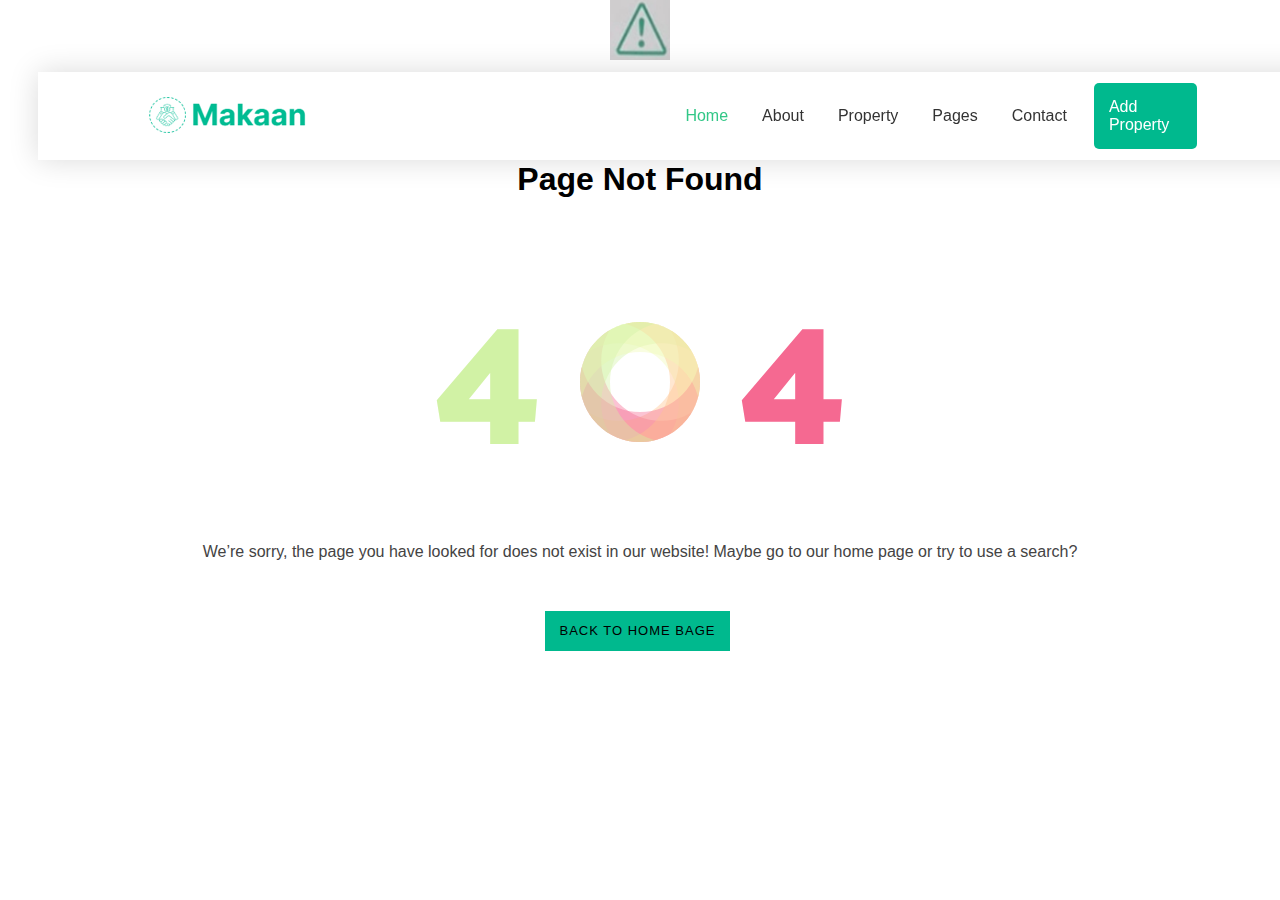
<file: Error 404.html>
<!DOCTYPE html>
<head>
  <link rel="stylesheet" href="style.css">

</head>
<style>
    @import url('https://fonts.googleapis.com/css?family=Montserrat:400,600,700');
@import url('https://fonts.googleapis.com/css?family=Catamaran:400,800');
.error-container {
  text-align: center;
  font-size: 180px;
  font-family: 'Catamaran', sans-serif;
  font-weight: 800;
  margin: 20px 15px;
}
.error-container > span {
  display: inline-block;
  line-height: 0.7;
  position: relative;
  color: #FFB485;
}
.error-container > span {
  display: inline-block;
  position: relative;
  vertical-align: middle;
}
.error-container > span:nth-of-type(1) {
  color: #D1F2A5;
  animation: colordancing 4s infinite;
}
.error-container > span:nth-of-type(3) {
  color: #F56991;
  animation: colordancing2 4s infinite;
}
.error-container > span:nth-of-type(2) {
  width: 120px;
  height: 120px;
  border-radius: 999px;
}
.error-container > span:nth-of-type(2):before,
.error-container > span:nth-of-type(2):after {
	border-radius: 0%;
	content:"";
	position: absolute;
	top: 0; left: 0;
	width: inherit; height: inherit;
  border-radius: 999px;
	box-shadow: inset 30px 0 0 rgba(209, 242, 165, 0.4),
				inset 0 30px 0 rgba(239, 250, 180, 0.4),
				inset -30px 0 0 rgba(255, 196, 140, 0.4),	
				inset 0 -30px 0 rgba(245, 105, 145, 0.4);
  animation: shadowsdancing 4s infinite;
}
.error-container > span:nth-of-type(2):before {
	-webkit-transform: rotate(45deg);
	   -moz-transform: rotate(45deg);
			transform: rotate(45deg);
}

.screen-reader-text {
    position: absolute;
    top: -9999em;
    left: -9999em;
}
@keyframes shadowsdancing {
  0% {
    box-shadow: inset 30px 0 0 rgba(209, 242, 165, 0.4),
				inset 0 30px 0 rgba(239, 250, 180, 0.4),
				inset -30px 0 0 rgba(255, 196, 140, 0.4),	
				inset 0 -30px 0 rgba(245, 105, 145, 0.4);
  }
  25% {
    box-shadow: inset 30px 0 0 rgba(245, 105, 145, 0.4),
				inset 0 30px 0 rgba(209, 242, 165, 0.4),
				inset -30px 0 0 rgba(239, 250, 180, 0.4),	
				inset 0 -30px 0 rgba(255, 196, 140, 0.4);
  }
  50% {
     box-shadow: inset 30px 0 0 rgba(255, 196, 140, 0.4),
				inset 0 30px 0 rgba(245, 105, 145, 0.4),
				inset -30px 0 0 rgba(209, 242, 165, 0.4),	
				inset 0 -30px 0 rgba(239, 250, 180, 0.4);
  }
  75% {
   box-shadow: inset 30px 0 0 rgba(239, 250, 180, 0.4),
				inset 0 30px 0 rgba(255, 196, 140, 0.4),
				inset -30px 0 0 rgba(245, 105, 145, 0.4),	
				inset 0 -30px 0 rgba(209, 242, 165, 0.4);
  }
  100% {
    box-shadow: inset 30px 0 0 rgba(209, 242, 165, 0.4),
				inset 0 30px 0 rgba(239, 250, 180, 0.4),
				inset -30px 0 0 rgba(255, 196, 140, 0.4),	
				inset 0 -30px 0 rgba(245, 105, 145, 0.4);
  }
}
@keyframes colordancing {
  0% {
    color: #D1F2A5;
  }
  25% {
    color: #F56991;
  }
  50% {
    color: #FFC48C;
  }
  75% {
    color: #EFFAB4;
  }
  100% {
    color: #D1F2A5;
  }
}
@keyframes colordancing2 {
  0% {
    color: #FFC48C;
  }
  25% {
    color: #EFFAB4;
  }
  50% {
    color: #D1F2A5;
  }
  75% {
    color: #F56991;
  }
  100% {
    color: #FFC48C;
  }
}

/* demo stuff */
* {
    -webkit-box-sizing: border-box;
    -moz-box-sizing: border-box;
    box-sizing: border-box;
}
body {
  background-color:white;
  margin-bottom: 50px;
}
html, button, input, select, textarea {
    font-family: 'Montserrat', Helvetica, sans-serif;
    color: #92a4ad;
}
h1 {
  text-align: center;
  margin: 30px 15px;
  color: black;
}

.link-container {
  text-align: center;
}
a.more-link {
  text-transform: uppercase;
  font-size: 13px;
  background-color: #00B98E;
  padding: 10px 15px;
    border-radius: 0;
    color:black;
    display: inline-block;
    margin-right: 5px;
    margin-bottom: 5px;
    line-height: 1.5;
    text-decoration: none;
  margin-top: 50px;
  letter-spacing: 1px;
}
a.more-link:hover{
  background-color: #03cfa0;
}
img{
 
  text-align: center;
}
</style>

<body>
  <header class="header">
    <a href="logo"><img src="gallary/MAKAAN png.PNG"></a>

    <ul class="nav">
        <li class="active"><a href="index.html">Home</a></li>
        <li><a href="about.html">About</a></li>
        <li class="dropdown">
            <a href="#">Property</a>
            <div class="dropdown-content">
                <a href="property-list.html">Property List</a>
                <a href="property-type.html">Property Type</a>
                <a href="property-agents.html">Property Agent</a>
            </div>
        </li>
        <li class="dropdown2">
            <a href="#">Pages</a>
            <div  class="dropdown-content2">
            <a href="Testimonial.html">Textimonial</a>
            <a href="Error 404.html">404 Error</a>
        </div>
        </li>
        <li><a href="contact us.html">Contact</a></li>

        <li></li>
    </ul>
    <a href="#" class="btn btnm-imp">Add Property</a>
</header>




<p style="text-align: center;">
<img src="gallary/a.jpeg" width="60px" height="60px" >
</p>
<h1>404 Error </h1>
<h1 >Page Not Found</h1>


<section class="error-container">
  <span>4</span>
  <span><span class="screen-reader-text">0</span></span>
  <span>4</span>
</section>
<p  style="color:rgb(68, 67, 67);text-align: center;">We’re sorry, the page you have looked for does not exist in our website! Maybe go to our home page or try to use a search?</p>
<div class="link-container">
  <a target="_blank" href="index.html" class="more-link">Back to home bage</a>
</div>
</body>
</file>
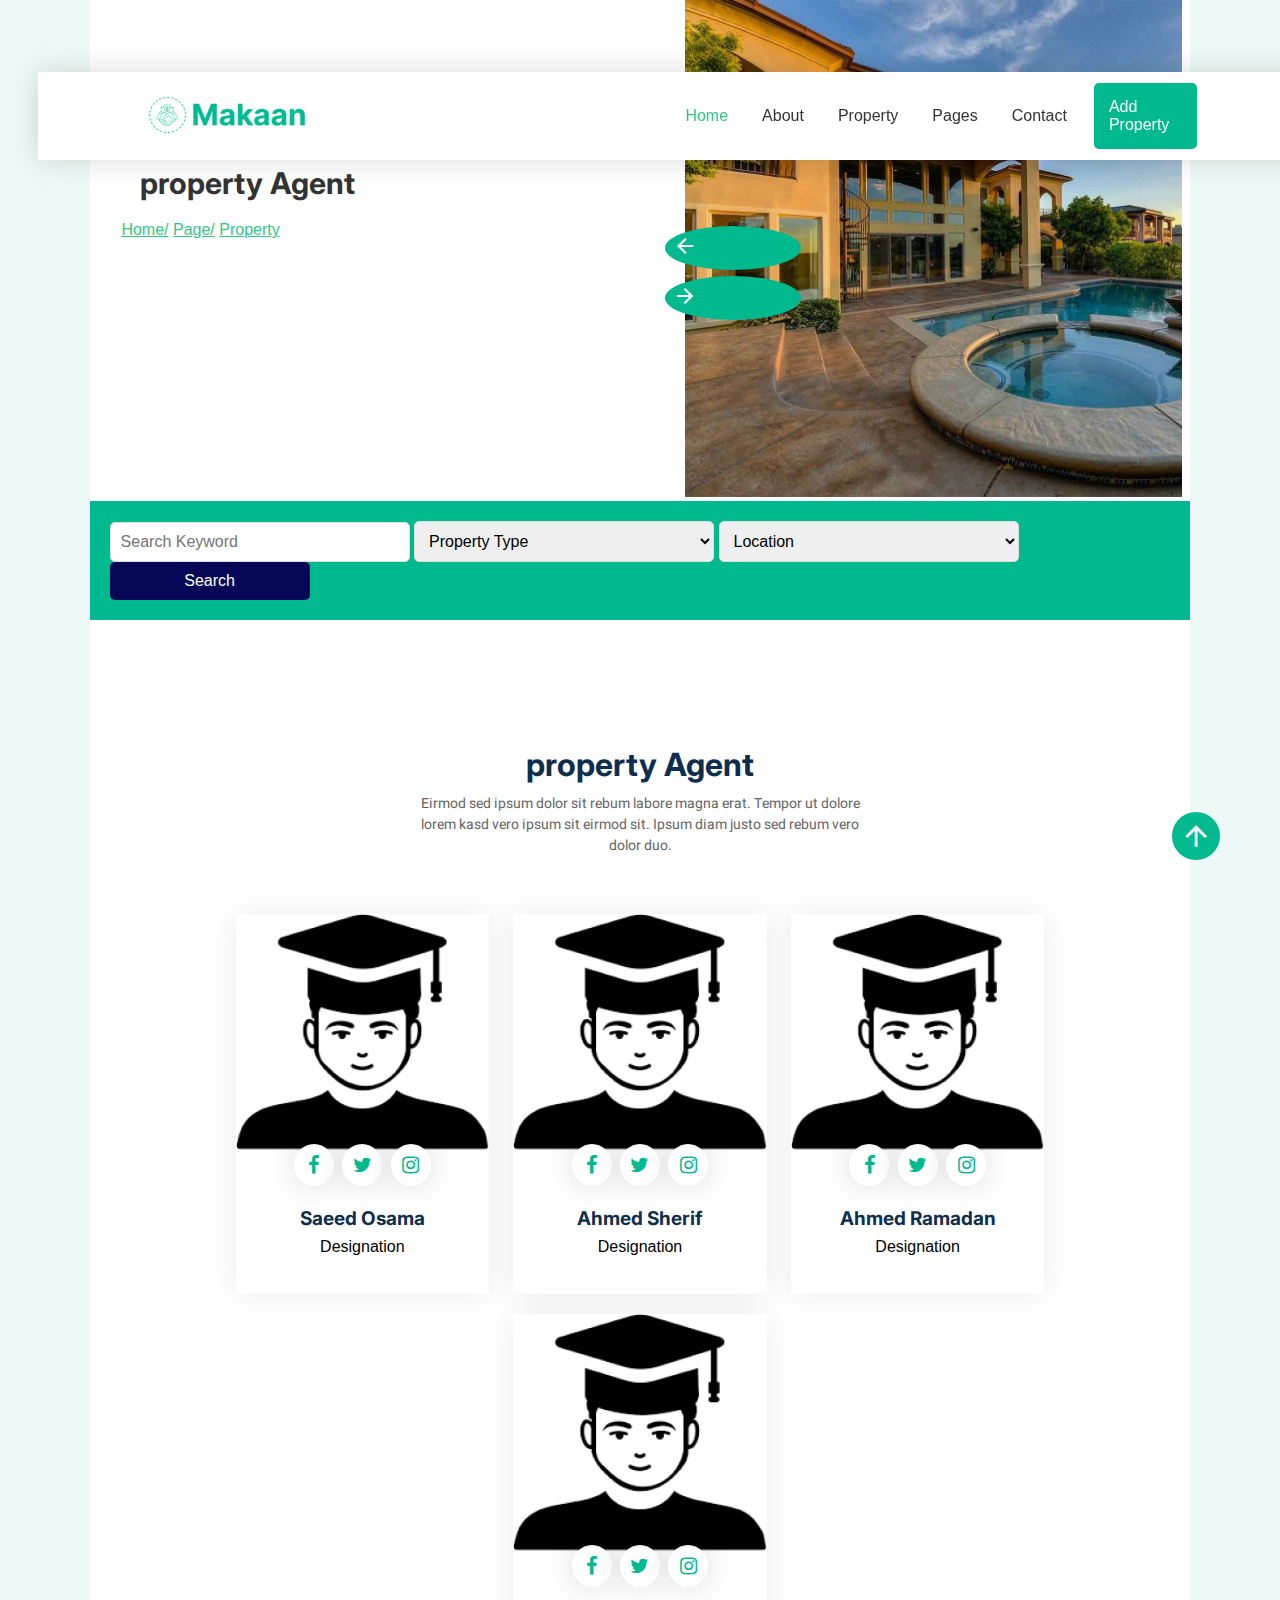
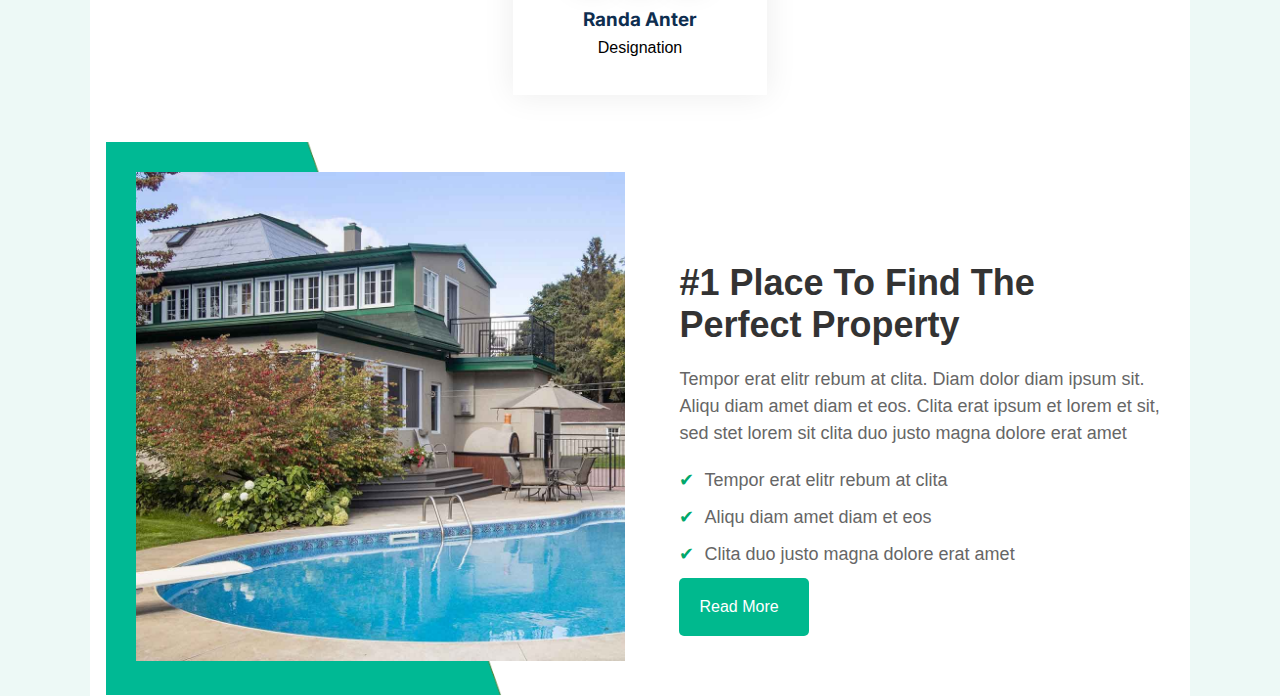
<file: property-agents.html>
<!DOCTYPE html>
<head>
    <meta content="width=device-width, initial-scale=1.0" name="viewport">
    <meta name="author" content="Saeed osama">
    <title>MAKAAN WEB</title>

    <link rel="stylesheet" href="https://fonts.googleapis.com/css2?family=Heebo:wght@400;500;600&family=Inter:wght@700;800&display=swap" >
    <link rel="stylesheet" href="https://cdnjs.cloudflare.com/ajax/libs/font-awesome/4.7.0/css/font-awesome.min.css">
    <link rel="stylesheet" href="https://fonts.googleapis.com/icon?family=Material+Icons">
    <link rel="stylesheet" href="property.css">
    <link rel="stylesheet" href="style.css">
    <link rel="stylesheet" href="about.css">



</head>
     



<body>

    <header class="header">
        <a href="logo"><img src="gallary/MAKAAN png.PNG"></a>

        <ul class="nav">
            <li class="active"><a href="index.html">Home</a></li>
            <li><a href="about.html">About</a></li>
            <li class="dropdown">
                <a href="#">Property</a>
                <div class="dropdown-content">
                    <a href="property-list.html">Property List</a>
                    <a href="property-type.html">Property Type</a>
                    <a href="property-agents.html">Property Agent</a>
                </div>
            </li>
            <li class="dropdown2">
                <a href="#">Pages</a>
                <div  class="dropdown-content2">
                    <a href="Testimonial.html">Textimonial</a>
                    <a href="Error 404.html">404 Error</a>
            </div>
            </li>
            <li><a href="contact us.html">Contact</a></li>

            <li></li>
        </ul>
        <a href="#" class="btn btnm-imp">Add Property</a>
    </header>


    <div class="big-container">
        <div class="container">

            <section class="hero">
                <div class="content" style="margin-right: 310px;">
                    <h1 class="h-property-">property Agent</h1>
                    
                    <li class="active shit" style="display: inline-block; text-decoration: none; padding-left: 12%;"><a href="#">Home/</a></li>
                    <li class="active shit" style="display: inline-block; text-decoration: none;"><a href="#">Page/</a></li>
                    <li class="active shit" style="display: inline-block; text-decoration: none;"><a href="#">Property</a></li>

                </div>
                
                <div class="hero-img">
                    <div class="hero-img-2">
                        <img  class="hero-img-in"  src="gallary/1.jpg" alt="House Image" >
                        <a class="btn-clint-a java-1"   onclick="document.getElementById('myimging').src='gallary/2.jpg'" > 
                            <i class="material-icons btn-clint-i" >arrow_back_ios</i>
                        </a>

                        <a class="btn-clint-a java-2" onclick="document.getElementById('myimging').src='gallary/1.jpg'" > 
                            <i class="material-icons btn-clint-i" >arrow_forward_ios</i>
                        </a>
                    </div>
                </div>
            </section>
            <div class="search-bar">

                <input type="text" placeholder="Search Keyword">

                <select>
                    <option>Property Type</option>
                    <option>Type 1</option>
                    <option>Type 2</option>
                </select>

                <select>
                    <option>Location</option>
                    <option>Location 1</option>
                    <option>Location 2</option>
                </select>

                <button>Search</button>
            </div>

    </br>
    </br>
    </br>
    </br>
    </br>
    </br>
    </br>
            <div class="property-type-container">
                <h1 class="h-property-type">property Agent</h1>
                <p class="p-property-type">Eirmod sed ipsum dolor sit rebum labore magna erat.
                    Tempor ut dolore lorem kasd vero ipsum sit eirmod sit. Ipsum diam justo sed
                    rebum vero dolor duo.
                </p>
            </div>
                <!-- "agents-category" --> 
                    <div class="img-category-container">

                        <div class="agents-category">
                                <div class="icons-for-team">
                                    <div class="image-ic">
                                        <img class="image-icon" src="gallary/images.png" alt="Icon">
                                        <div class="google-icons-btn">
                                            <a class="google-icons-btn1" href=""> <i class="fa fa-facebook ic"></i></a>
                                            <a class="google-icons-btn1" href=""> <i class="fa fa-twitter ic"></i></a>
                                            <a class="google-icons-btn1" href=""> <i class="fa fa-instagram ic"></i></a>
                                        </div>
                                    </div>
                                    <div class="for-text">
                                        <h5>Saeed Osama</h5>
                                        <span>Designation</span>
                                    </div>
                                </div>
                        </div>

                        <div class="agents-category">
                            <div class="icons-for-team">
                                <div class="image-ic">
                                    <img class="image-icon" src="gallary/images.png" alt="Icon">
                                    <div class="google-icons-btn">
                                        <a class="google-icons-btn1" href=""> <i class="fa fa-facebook ic"></i></a>
                                        <a class="google-icons-btn1" href=""> <i class="fa fa-twitter ic"></i></a>
                                        <a class="google-icons-btn1" href=""> <i class="fa fa-instagram ic"></i></a>
                                    </div>
                                </div>
                                <div class="for-text">
                                    <h5>Ahmed Sherif</h5>
                                    <span>Designation</span>
                                </div>
                            </div>
                        </div>

                        <div class="agents-category">
                            <div class="icons-for-team">
                                <div class="image-ic">
                                    <img class="image-icon" src="gallary/images.png" alt="Icon">
                                    <div class="google-icons-btn">
                                        <a class="google-icons-btn1" href=""> <i class="fa fa-facebook ic"></i></a>
                                        <a class="google-icons-btn1" href=""> <i class="fa fa-twitter ic"></i></a>
                                        <a class="google-icons-btn1" href=""> <i class="fa fa-instagram ic"></i></a>
                                    </div>
                                </div>
                                <div class="for-text">
                                    <h5>Ahmed Ramadan</h5>
                                    <span>Designation</span>
                                </div>
                            </div>
                        </div>

                        <div class="agents-category">
                            <div class="icons-for-team">
                                <div class="image-ic">
                                    <img class="image-icon" src="gallary/images.png" alt="Icon">
                                    <div class="google-icons-btn">
                                        <a class="google-icons-btn1" href=""> <i class="fa fa-facebook ic"></i></a>
                                        <a class="google-icons-btn1" href=""> <i class="fa fa-twitter ic"></i></a>
                                        <a class="google-icons-btn1" href=""> <i class="fa fa-instagram ic"></i></a>
                                    </div>
                                </div>
                                <div class="for-text">
                                    <h5>Randa Anter</h5>
                                    <span>Designation</span>
                                </div>
                            </div>
                        </div>
                    </div>



                    <br>
                    <br>
                    <div class="main123">
                        <div class="image888">
                            <img src="gallary/about.jpg" alt="about-img" class="imo77">
                        </div>
            
                        <div class="content77">
                            <h1>#1 Place To Find The Perfect Property</h1>
                            <p>Tempor erat elitr rebum at clita. Diam dolor diam ipsum sit. Aliqu diam amet diam et eos. Clita erat ipsum et lorem et sit, sed stet lorem sit clita duo justo magna dolore erat amet</p>
                            <ul>
                                <li>Tempor erat elitr rebum at clita</li>
                                <li>Aliqu diam amet diam et eos</li>
                                <li>Clita duo justo magna dolore erat amet</li>
                            </ul>
                            <a href="#" class="read-more">Read More</a>
                        </div>
                    </div>

        </div>

        <a class="btn-fixed-a" href="#" > 
            <i class="material-icons btn-fixed" >arrow_upward</i>
        </a>
    </div>

</body>
</file>
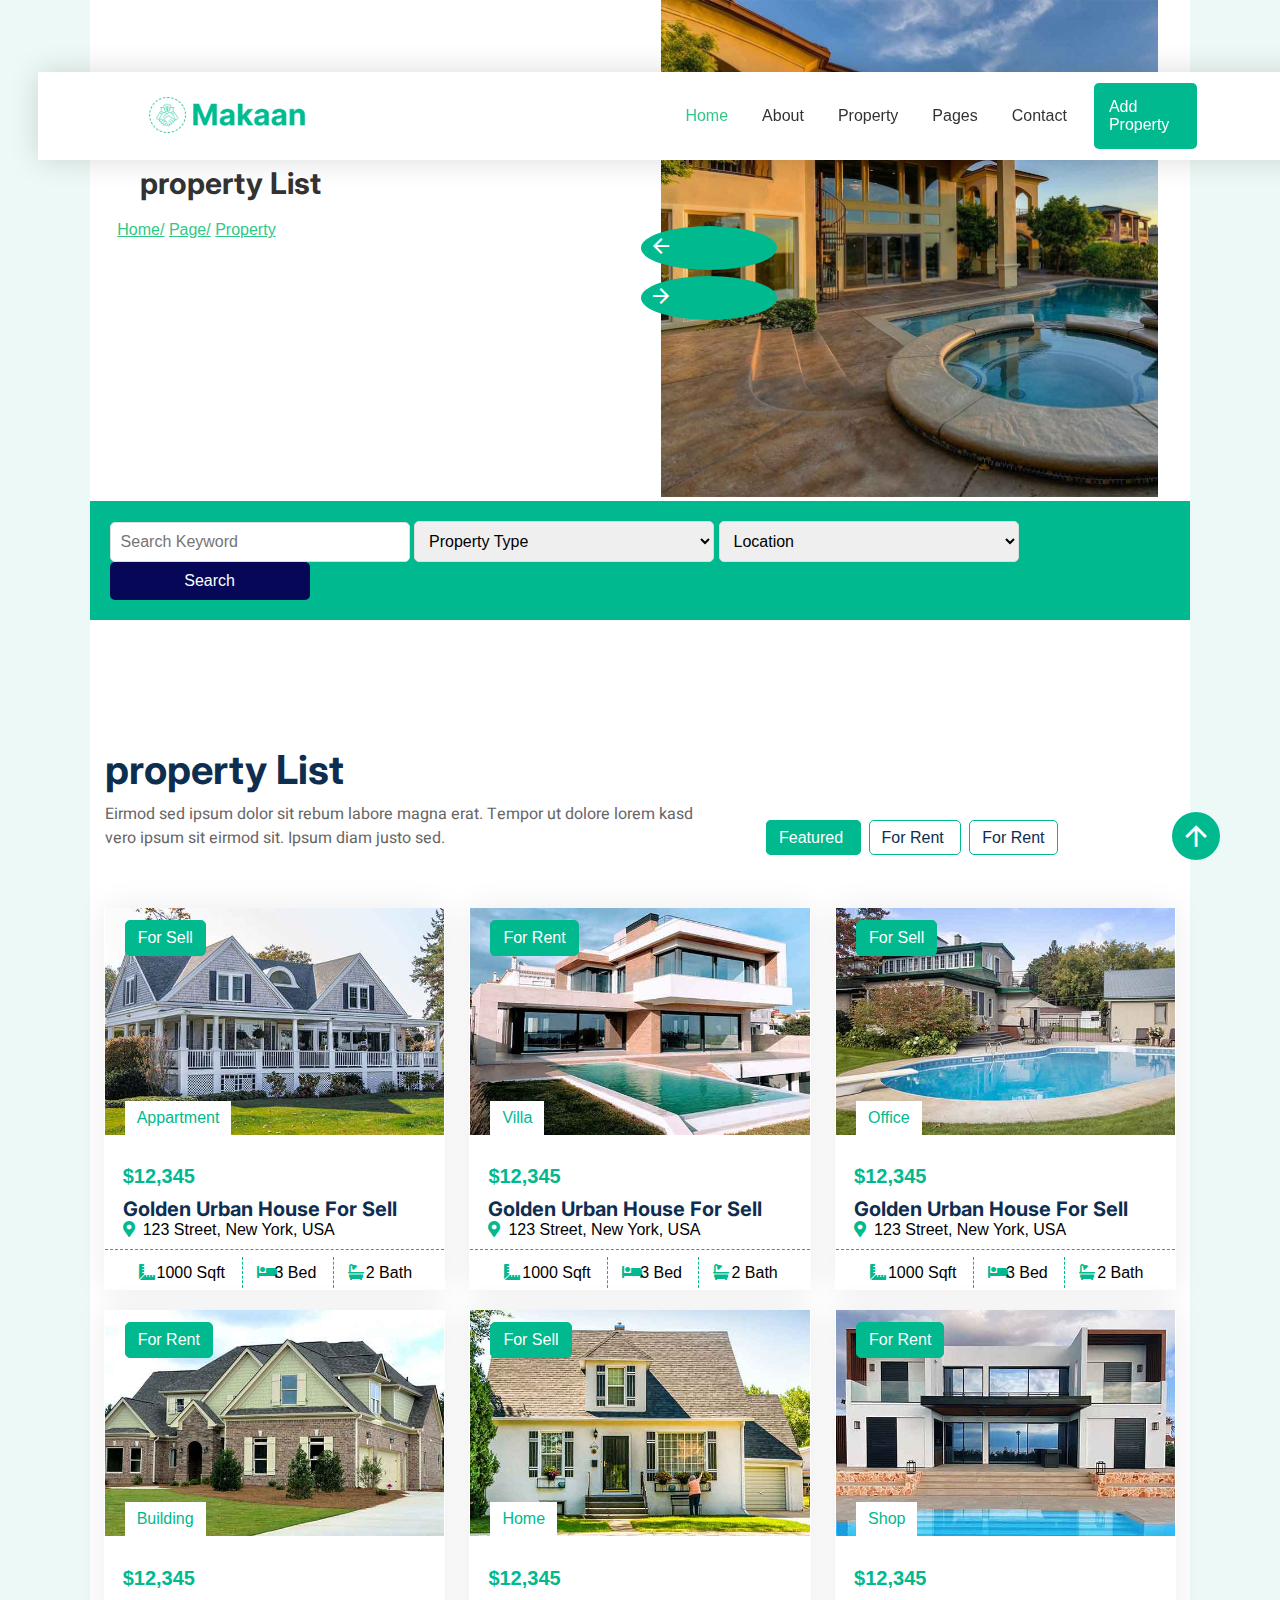
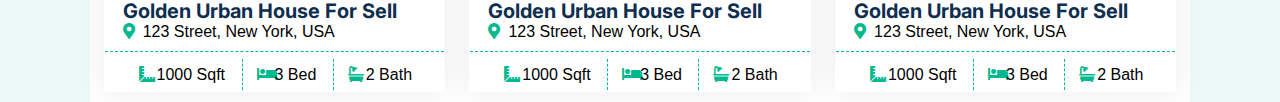
<file: property-list.html>
<!DOCTYPE html>
<head>
    <meta content="width=device-width, initial-scale=1.0" name="viewport">
    <meta name="author" content="Saeed osama">
    <title>MAKAAN WEB</title>
    <link rel="stylesheet" href="https://fonts.googleapis.com/css2?family=Heebo:wght@400;500;600&family=Inter:wght@700;800&display=swap" >
    <link rel="stylesheet" href="https://cdnjs.cloudflare.com/ajax/libs/font-awesome/4.7.0/css/font-awesome.min.css">
    <link href="https://cdnjs.cloudflare.com/ajax/libs/font-awesome/5.10.0/css/all.min.css" rel="stylesheet">
    <link rel="stylesheet" href="https://fonts.googleapis.com/icon?family=Material+Icons">
    <link rel="stylesheet" href="property.css">
    <link rel="stylesheet" href="style.css">


</head>
    

<body>
    <header class="header">
        <a href="logo"><img src="gallary/MAKAAN png.PNG"></a>

        <ul class="nav">
            <li class="active"><a href="index.html">Home</a></li>
            <li><a href="about.html">About</a></li>
            <li class="dropdown">
                <a href="#">Property</a>
                <div class="dropdown-content">
                    <a href="property-list.html">Property List</a>
                    <a href="property-type.html">Property Type</a>
                    <a href="property-agents.html">Property Agent</a>
                </div>
            </li>
            <li class="dropdown2">
                <a href="#">Pages</a>
                <div  class="dropdown-content2">
                    <a href="Testimonial.html">Textimonial</a>
                    <a href="Error 404.html">404 Error</a>
            </div>
            </li>
            <li><a href="contact us.html">Contact</a></li>

            <li></li>
        </ul>
        <a href="#" class="btn btnm-imp">Add Property</a>
    </header>


    <div class="big-container">
        <div class="container">

            <section class="hero">
                <div class="content" style="margin-right: 320px;">
                    <h1 class="h-property-">property List</h1>
                    
                    <li class="active shit" style="display: inline-block; text-decoration: none; padding-left: 12%;"><a href="#">Home/</a></li>
                    <li class="active shit" style="display: inline-block; text-decoration: none;"><a href="#">Page/</a></li>
                    <li class="active shit" style="display: inline-block; text-decoration: none;"><a href="#">Property</a></li>

                </div>
                
                <div class="hero-img">
                    <div class="hero-img-2">
                        <img  class="hero-img-in"  src="gallary/1.jpg" alt="House Image" >
                        <a class="btn-clint-a java-1"   onclick="document.getElementById('myimging').src='gallary/2.jpg'" > 
                            <i class="material-icons btn-clint-i" >arrow_back_ios</i>
                        </a>

                        <a class="btn-clint-a java-2" onclick="document.getElementById('myimging').src='gallary/1.jpg'" > 
                            <i class="material-icons btn-clint-i" >arrow_forward_ios</i>
                        </a>
                    </div>
                </div>
            </section>
            <div class="search-bar">

                <input type="text" placeholder="Search Keyword">

                <select>
                    <option>Property Type</option>
                    <option>Type 1</option>
                    <option>Type 2</option>
                </select>

                <select>
                    <option>Location</option>
                    <option>Location 1</option>
                    <option>Location 2</option>
                </select>

                <button>Search</button>
            </div>

    </br>
    </br>
    </br>
    </br>
    </br>
    </br>
    </br>

            <div class="property-list-container">

                <div class="property--container">
                    <h1 class="h-property-">property List</h1>
                    <p class="p-property-">Eirmod sed ipsum dolor sit rebum labore magna erat.
                        Tempor ut dolore lorem kasd vero ipsum sit eirmod sit. Ipsum diam justo sed.
                    </p>
                </div>

                <div class="bottom-float">
                    <span class="bottom-float-span Featured">
                        <a class="bottom-float-a Featured" href="#">Featured</a>
                    </span>
                    <span class="bottom-float-span">
                        <a class="bottom-float-a" href="#">For Rent</a>
                    </span>                    
                    <span class="bottom-float-span">
                        <a class="bottom-float-a" href="#">For Rent</a>
                    </span>
                </div>
            </div>
                <!-- "agents-category" --> 
                    <div class="img-category-container">

                        <div class="list-category">
                            <div class="list-category-in">

                                <div class="for-imge-btm">
                                    <a class="img-list-a" href=""><img class="img-list" src="gallary/property-1.jpg" alt=""> </a>
                                    <div class="btm-list-for-sell">For Sell</div>
                                    
                                    <div class="btm-list-img">Appartment</div>
                                </div>

                                <div class="for-img-text">
                                    <h4 class="img-text1">$12,345</h4>
                                    <h4 style="margin: 0px; text-align: start;"><a  class="img-text2" href="">Golden Urban House For Sell</a></h4> 
                                    <p style="margin-left: 0px; text-align: start;"><i class="fa fa-map-marker-alt ig "></i>123 Street, New York, USA</p>
                                </div>
                                <div class="for-img-smalltex">
                                    <small class="flex-fill ig3" style="border: none;"><i class="fa fa-ruler-combined ig2"></i>1000 Sqft</small>
                                    <small class="flex-fill ig3"><i class="fa fa-bed ig2"></i>3 Bed</small>
                                    <small class="flex-fill ig3"><i class="fa fa-bath ig2"></i>2 Bath</small>
                                </div>

                            </div>
                        </div>

                        <div class="list-category">
                            <div class="list-category-in">
                                <div class="for-imge-btm">
                                    <a class="img-list-a" href=""><img class="img-list" src="gallary/property-2.jpg" alt=""> </a>
                                    <div class="btm-list-for-sell">For Rent</div>
                                    <div class="btm-list-img">Villa</div>
                                </div>
                                <div class="for-img-text">
                                    <h4 class="img-text1">$12,345</h4>
                                    <h4 style="margin: 0px; text-align: start;"><a  class="img-text2" href="">Golden Urban House For Sell</a></h4> 
                                    <p style="margin-left: 0px; text-align: start;"><i class="fa fa-map-marker-alt ig "></i>123 Street, New York, USA</p>
                                </div>
                                <div class="for-img-smalltex">
                                    <small class="flex-fill ig3" style="border: none;"><i class="fa fa-ruler-combined ig2"></i>1000 Sqft</small>
                                    <small class="flex-fill ig3"><i class="fa fa-bed ig2"></i>3 Bed</small>
                                    <small class="flex-fill ig3"><i class="fa fa-bath ig2"></i>2 Bath</small>
                                </div>
                            </div>
                        </div>

                        <div class="list-category">
                            <div class="list-category-in">
                                <div class="for-imge-btm">
                                    <a class="img-list-a" href=""><img class="img-list" src="gallary/property-3.jpg" alt=""> </a>
                                    <div class="btm-list-for-sell">For Sell</div>
                                    <div class="btm-list-img">Office</div>
                                </div>
                                <div class="for-img-text">
                                    <h4 class="img-text1">$12,345</h4>
                                    <h4 style="margin: 0px; text-align: start;"><a  class="img-text2" href="">Golden Urban House For Sell</a></h4> 
                                    <p style="margin-left: 0px; text-align: start;"><i class="fa fa-map-marker-alt ig "></i>123 Street, New York, USA</p>
                                </div>
                                <div class="for-img-smalltex">
                                    <small class="flex-fill ig3" style="border: none;"><i class="fa fa-ruler-combined ig2"></i>1000 Sqft</small>
                                    <small class="flex-fill ig3"><i class="fa fa-bed ig2"></i>3 Bed</small>
                                    <small class="flex-fill ig3"><i class="fa fa-bath ig2"></i>2 Bath</small>
                                </div>
                            </div>
                        </div>

                        <div class="list-category">
                            <div class="list-category-in">
                                <div class="for-imge-btm">
                                    <a class="img-list-a" href=""><img class="img-list" src="gallary/property-4.jpg" alt=""> </a>
                                    <div class="btm-list-for-sell">For Rent</div>
                                    <div class="btm-list-img">Building</div>
                                </div>
                                <div class="for-img-text">
                                    <h4 class="img-text1">$12,345</h4>
                                    <h4 style="margin: 0px; text-align: start;"><a  class="img-text2" href="">Golden Urban House For Sell</a></h4> 
                                    <p style="margin-left: 0px; text-align: start;"><i class="fa fa-map-marker-alt ig "></i>123 Street, New York, USA</p>
                                </div>
                                <div class="for-img-smalltex">
                                    <small class="flex-fill ig3" style="border: none;"><i class="fa fa-ruler-combined ig2"></i>1000 Sqft</small>
                                    <small class="flex-fill ig3"><i class="fa fa-bed ig2"></i>3 Bed</small>
                                    <small class="flex-fill ig3"><i class="fa fa-bath ig2"></i>2 Bath</small>
                                </div>
                            </div>
                        </div>

                        <div class="list-category">
                            <div class="list-category-in">
                                <div class="for-imge-btm">
                                    <a class="img-list-a" href=""><img class="img-list" src="gallary/property-5.jpg" alt=""> </a>
                                    <div class="btm-list-for-sell">For Sell</div>
                                    <div class="btm-list-img">Home</div>
                                </div>
                                <div class="for-img-text">
                                    <h4 class="img-text1">$12,345</h4>
                                    <h4 style="margin: 0px; text-align: start;"><a  class="img-text2" href="">Golden Urban House For Sell</a></h4> 
                                    <p style="margin-left: 0px; text-align: start;"><i class="fa fa-map-marker-alt ig "></i>123 Street, New York, USA</p>
                                </div>
                                <div class="for-img-smalltex">
                                    <small class="flex-fill ig3" style="border: none;"><i class="fa fa-ruler-combined ig2"></i>1000 Sqft</small>
                                    <small class="flex-fill ig3"><i class="fa fa-bed ig2"></i>3 Bed</small>
                                    <small class="flex-fill ig3"><i class="fa fa-bath ig2"></i>2 Bath</small>
                                </div>
                            </div>
                        </div>

                        <div class="list-category">
                            <div class="list-category-in">
                                
                                <div class="for-imge-btm">
                                    <a class="img-list-a" href=""><img class="img-list" src="gallary/property-6.jpg" alt=""> </a>
                                    <div class="btm-list-for-sell">For Rent</div>
                                    <div class="btm-list-img">Shop</div>
                                </div>
                                <div class="for-img-text">
                                    <h4 class="img-text1">$12,345</h4>
                                    <h4 style="margin: 0px; text-align: start;"><a  class="img-text2" href="">Golden Urban House For Sell</a></h4> 
                                    <p style="margin-left: 0px; text-align: start;"><i class="fa fa-map-marker-alt ig "></i>123 Street, New York, USA</p>
                                </div>
                                <div class="for-img-smalltex">
                                    <small class="flex-fill ig3" style="border: none;"><i class="fa fa-ruler-combined ig2"></i>1000 Sqft</small>
                                    <small class="flex-fill ig3"><i class="fa fa-bed ig2"></i>3 Bed</small>
                                    <small class="flex-fill ig3"><i class="fa fa-bath ig2"></i>2 Bath</small>
                                </div>
                            </div>
                        </div>
                    </div>
        </div>
        <a class="btn-fixed-a" href="#" > 
            <i class="material-icons btn-fixed" >arrow_upward</i>
        </a>
    </div>

</body>
</file>
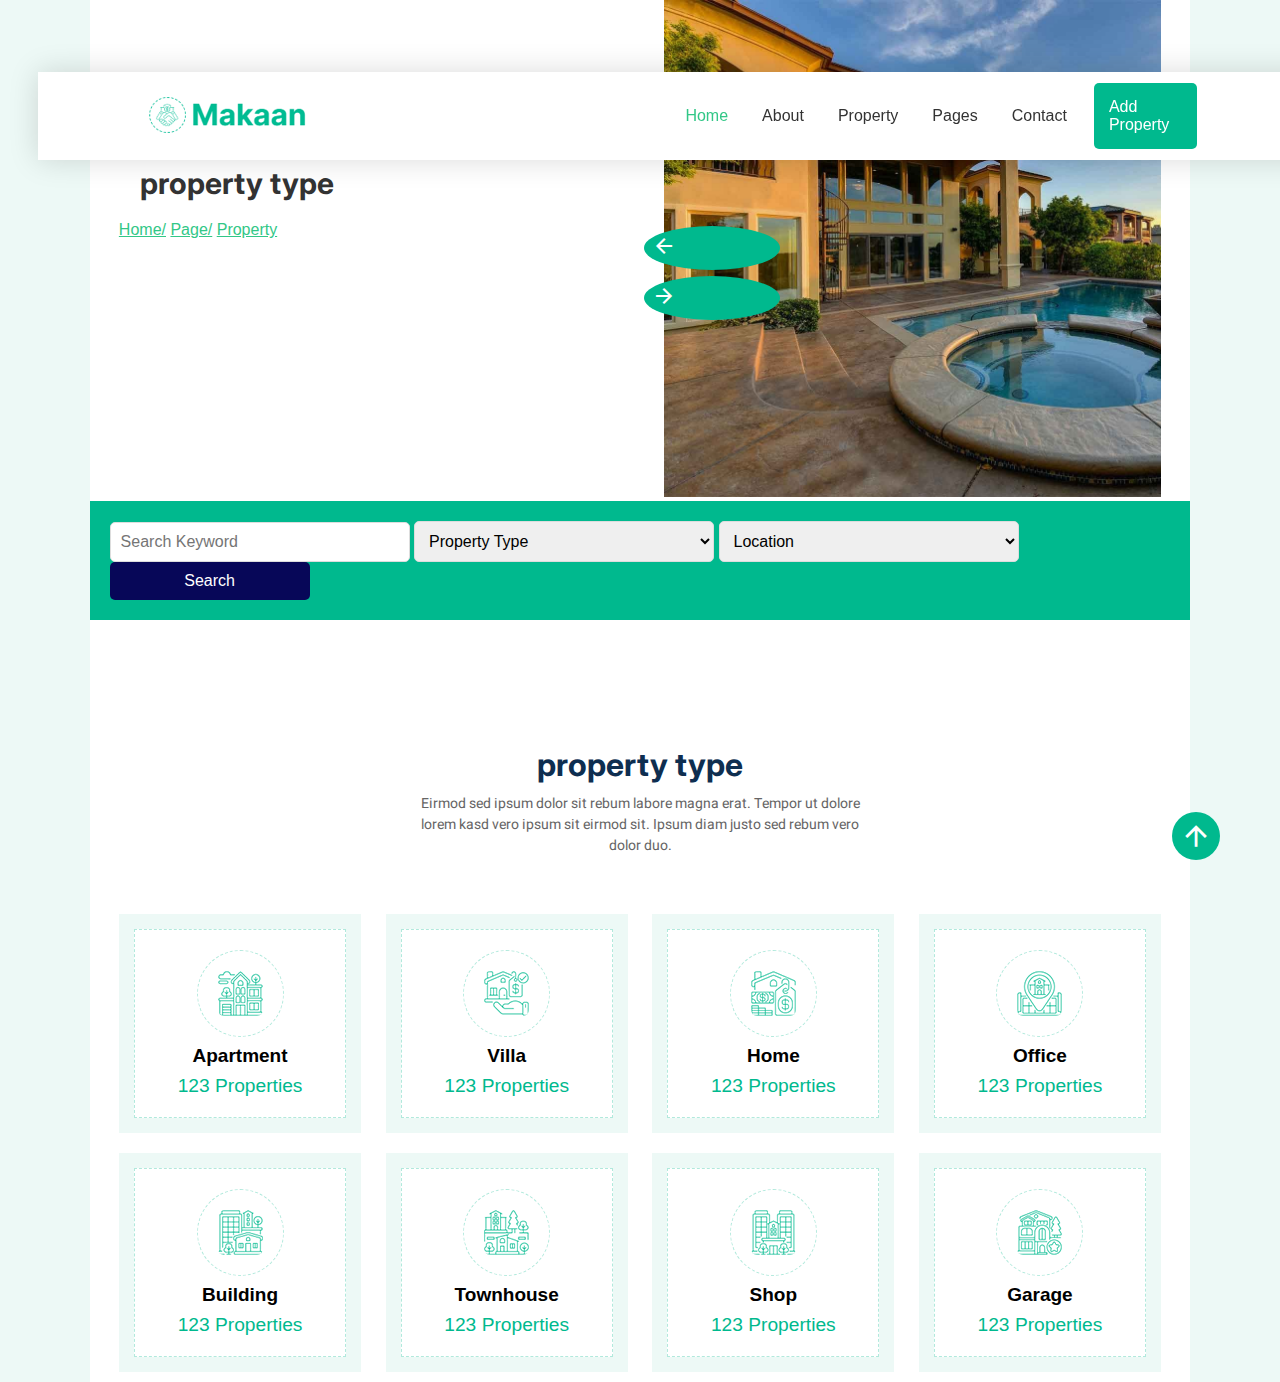
<file: property-type.html>
<!DOCTYPE html>
<head>
    <meta content="width=device-width, initial-scale=1.0" name="viewport">
    <meta name="author" content="Saeed osama">
    <title>MAKAAN WEB</title>

    <link rel="stylesheet" href="https://fonts.googleapis.com/css2?family=Heebo:wght@400;500;600&family=Inter:wght@700;800&display=swap" >
    <link rel="stylesheet" href="https://cdnjs.cloudflare.com/ajax/libs/font-awesome/4.7.0/css/font-awesome.min.css">
    <link rel="stylesheet" href="https://fonts.googleapis.com/icon?family=Material+Icons">
    <link rel="stylesheet" href="property.css">
    <link rel="stylesheet" href="style.css">


</head>
    



<body>

    <header class="header">
        <a href="logo"><img src="gallary/MAKAAN png.PNG"></a>

        <ul class="nav">
            <li class="active"><a href="index.html">Home</a></li>
            <li><a href="about.html">About</a></li>
            <li class="dropdown">
                <a href="#">Property</a>
                <div class="dropdown-content">
                    <a href="property-list.html">Property List</a>
                    <a href="property-type.html">Property Type</a>
                    <a href="property-agents.html">Property Agent</a>
                </div>
            </li>
            <li class="dropdown2">
                <a href="#">Pages</a>
                <div  class="dropdown-content2">
                    <a href="Testimonial.html">Textimonial</a>
                    <a href="Error 404.html">404 Error</a>
            </div>
            </li>
            <li><a href="contact us.html">Contact</a></li>

            <li></li>
        </ul>
        <a href="#" class="btn btnm-imp">Add Property</a>
    </header>


    <div class="big-container">
        <div class="container">

            <section class="hero">
                <div class="content" style="margin-right: 310px;">
                    <h1 class="h-property-">property type</h1>
                    
                    <li class="active shit" style="display: inline-block; text-decoration: none; padding-left: 12%;"><a href="#">Home/</a></li>
                    <li class="active shit" style="display: inline-block; text-decoration: none;"><a href="#">Page/</a></li>
                    <li class="active shit" style="display: inline-block; text-decoration: none;"><a href="#">Property</a></li>

                </div>
                
                <div class="hero-img">
                    <div class="hero-img-2">
                        <img  class="hero-img-in"  src="gallary/1.jpg" alt="House Image" >
                        <a class="btn-clint-a java-1"   onclick="document.getElementById('myimging').src='gallary/2.jpg'" > 
                            <i class="material-icons btn-clint-i" >arrow_back_ios</i>
                        </a>

                        <a class="btn-clint-a java-2" onclick="document.getElementById('myimging').src='gallary/1.jpg'" > 
                            <i class="material-icons btn-clint-i" >arrow_forward_ios</i>
                        </a>
                    </div>
                </div>
            </section>
            <div class="search-bar">

                <input type="text" placeholder="Search Keyword">

                <select>
                    <option>Property Type</option>
                    <option>Type 1</option>
                    <option>Type 2</option>
                </select>

                <select>
                    <option>Location</option>
                    <option>Location 1</option>
                    <option>Location 2</option>
                </select>

                <button>Search</button>
            </div>

    </br>
    </br>
    </br>
    </br>
    </br>
    </br>
    </br>



            <div class="property-type-container">
                <h1 class="h-property-type">property type</h1>
                <p class="p-property-type">Eirmod sed ipsum dolor sit rebum labore magna erat.
                    Tempor ut dolore lorem kasd vero ipsum sit eirmod sit. Ipsum diam justo sed
                    rebum vero dolor duo.
                </p>
            </div>
                <!-- "img-category" --> 
                    <div class="img-category-container">
                        <div class="img-category">
                            <a class="icons-link" href="">
                                <div class="icons">
                                    <div class="image">
                                        <img class="image-icon" src="gallary/icon-apartment.png" alt="Icon">
                                    </div>
                                    <h6>Apartment</h6>
                                    <span>123 Properties</span>
                                </div>
                            </a>
                        </div>
    
                        <div class="img-category">
                            <a class="icons-link" href="">
                                <div class="icons">
                                    <div class="image">
                                        <img class="image-icon" src="gallary/icon-villa.png" alt="Icon">
                                    </div>
                                    <h6>Villa</h6>
                                    <span>123 Properties</span>
                                </div>
                            </a>
                        </div>
    
                        <div class="img-category">
                            <a class="icons-link" href="">
                                <div class="icons">
                                    <div class="image">
                                        <img class="image-icon" src="gallary/icon-house.png" alt="Icon">
                                    </div>
                                    <h6>Home</h6>
                                    <span>123 Properties</span>
                                </div>
                            </a>
                        </div>
    
                        <div class="img-category">
                            <a class="icons-link" href="">
                                <div class="icons">
                                    <div class="image">
                                        <img class="image-icon" src="gallary/icon-housing.png" alt="Icon">
                                    </div>
                                    <h6>Office</h6>
                                    <span>123 Properties</span>
                                </div>
                            </a>
                        </div>
    
                        <div class="img-category">
                            <a class="icons-link" href="">
                                <div class="icons">
                                    <div class="image">
                                        <img class="image-icon" src="gallary/icon-building.png" alt="Icon">
                                    </div>
                                    <h6>Building</h6>
                                    <span>123 Properties</span>
                                </div>
                            </a>
                        </div>
    
                        <div class="img-category">
                            <a class="icons-link" href="">
                                <div class="icons">
                                    <div class="image">
                                        <img class="image-icon" src="gallary/icon-neighborhood.png" alt="Icon">
                                    </div>
                                    <h6>Townhouse</h6>
                                    <span>123 Properties</span>
                                </div>
                            </a>
                        </div>
                    
                        <div class="img-category">
                            <a class="icons-link" href="">
                                <div class="icons">
                                    <div class="image">
                                        <img class="image-icon" src="gallary/icon-condominium.png" alt="Icon">
                                    </div>
                                    <h6>Shop</h6>
                                    <span>123 Properties</span>
                                </div>
                            </a>
                        </div>
                    
                        <div class="img-category">
                            <a class="icons-link" href="">
                                <div class="icons">
                                    <div class="image">
                                        <img class="image-icon" src="gallary/icon-luxury.png" alt="Icon">
                                    </div>
                                    <h6>Garage</h6>
                                    <span>123 Properties</span>
                                </div>
                            </a>
                        </div>
                    </div>
        </div>
        
        <a class="btn-fixed-a" href="#" > 
            <i class="material-icons btn-fixed" >arrow_upward</i>
        </a>
    </div>

</body>
</file>
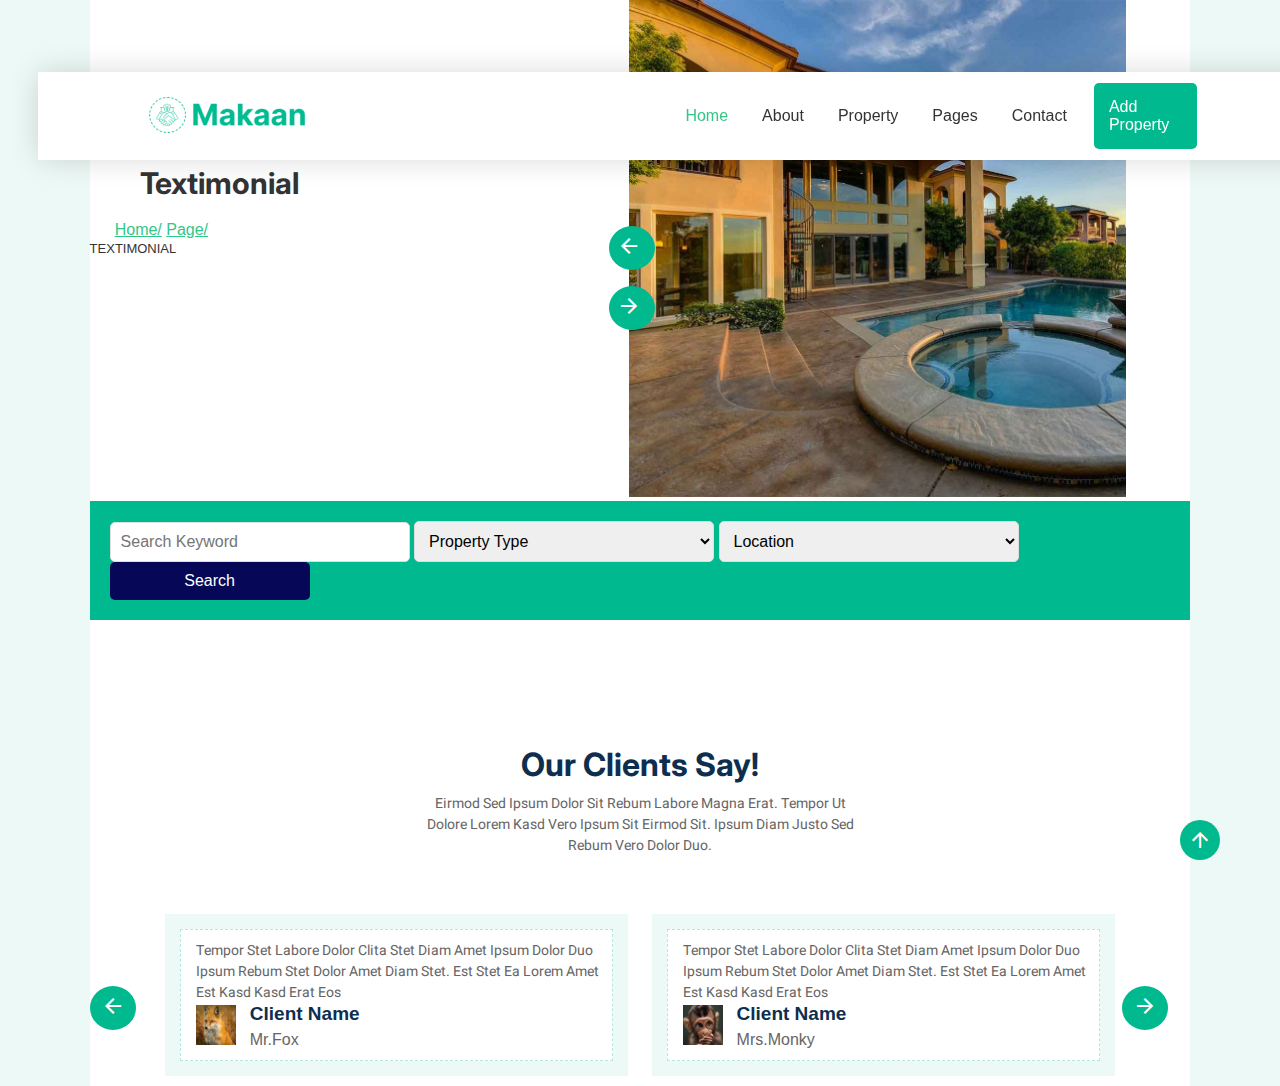
<file: Testimonial.html>
<!DOCTYPE html>
<head>
    <meta name="author" content="Saeed osama and ahmed ramadan">
    <title>MAKAAN WEB</title>
    <link rel="stylesheet" href="testmonaial.css">
    <link rel="stylesheet" href="style.css">
    <link rel="stylesheet" href="property.css">

    <meta content="width=device-width, initial-scale=1.0" name="viewport">
    <link rel="stylesheet" href="https://fonts.googleapis.com/css2?family=Heebo:wght@400;500;600&family=Inter:wght@700;800&display=swap" >
    <link rel="stylesheet" href="https://cdnjs.cloudflare.com/ajax/libs/font-awesome/4.7.0/css/font-awesome.min.css">
    <link rel="stylesheet" href="https://fonts.googleapis.com/icon?family=Material+Icons">
</head>

    


    


<body>

    <header class="header">
        <a href="logo"><img src="gallary/MAKAAN png.PNG"></a>

        <ul class="nav">
            <li class="active"><a href="index.html">Home</a></li>
            <li><a href="about.html">About</a></li>
            <li class="dropdown">
                <a href="#">Property</a>
                <div class="dropdown-content">
                    <a href="property-list.html">Property List</a>
                    <a href="property-type.html">Property Type</a>
                    <a href="property-agents.html">Property Agent</a>
                </div>
            </li>
            <li class="dropdown2">
                <a href="#">Pages</a>
                <div  class="dropdown-content2">
                    <a href="Testimonial.html">Textimonial</a>
                    <a href="Error 404.html">404 Error</a>
            </div>
            </li>
            <li><a href="contact us.html">Contact</a></li>

            <li></li>
        </ul>
        <a href="#" class="btn btnm-imp">Add Property</a>
    </header>


    <div class="big-container">
        <div class="container">

            <section class="hero">
                <div class="content" style="margin-right: 310px;">
                    <h1 class="h-property-">Textimonial</h1>
                    
                    <li class="active shit" style="display: inline-block; text-decoration: none; padding-left: 12%;"><a href="#">Home/</a></li>
                    <li class="active shit" style="display: inline-block; text-decoration: none;"><a href="#">Page/</a></li>
                    <li class="active shit" style="display: inline-block; text-decoration: none;"><a href="#" style="text-transform: uppercase;color: #333;text-decoration: none; font-size: small;">Textimonial</a></li>

                </div>
                
                <div class="hero-img">
                    <div class="hero-img-2">
                        <img  class="hero-img-in"  src="gallary/1.jpg" alt="House Image" >
                        <a class="btn-clint-a java-1"   onclick="document.getElementById('myimging').src='gallary/2.jpg'" > 
                            <i class="material-icons btn-clint-i" >arrow_back_ios</i>
                        </a>

                        <a class="btn-clint-a java-2" style=" top: 57%;" onclick="document.getElementById('myimging').src='gallary/1.jpg'" > 
                            <i class="material-icons btn-clint-i" >arrow_forward_ios</i>
                        </a>
                    </div>
                </div>
            </section>
            <div class="search-bar">

                <input type="text" placeholder="Search Keyword">

                <select>
                    <option>Property Type</option>
                    <option>Type 1</option>
                    <option>Type 2</option>
                </select>

                <select>
                    <option>Location</option>
                    <option>Location 1</option>
                    <option>Location 2</option>
                </select>

                <button>Search</button>
            </div>

    </br>
    </br>
    </br>
    </br>
    </br>
    </br>
    </br>



            <div class="property-type-container">
                <h1 class="h-property-type">our clients say!</h1>
                <p class="p-property-type">Eirmod sed ipsum dolor sit rebum labore magna erat. Tempor ut dolore lorem kasd vero ipsum sit eirmod sit. Ipsum diam justo sed rebum vero dolor duo.</p>
            </div>

                <!-- "img-category" --> 
                    <div class="img-category-container-clint">

                        <a class="btn-clint-a java-1"  href="#" onclick="plusSlides(-1)" > 
                            <i class="material-icons btn-clint-i" >arrow_back</i>
                        </a>

                        <div class="clint-category apper">
                                <div class="clint-category-all">
                                    <p class="clint-p">Tempor stet labore dolor clita stet diam amet ipsum dolor duo ipsum rebum stet dolor amet diam stet. Est stet ea lorem amet est kasd kasd erat eos</p>
                                    <div class="image-clint">
                                        <img class="image-icon-clint" src="gallary/photo1.jfif" >
                                        <div class="clint-name">
                                            <h3 class="clint-h">client name</h6>
                                            <small class="clint-small">Mr.fox</small>
                                        </div>
                                    </div>
                                </div>
                        </div>

                        <div class="clint-category hide">
                            <div class="clint-category-all">
                                <p class="clint-p">Tempor stet labore dolor clita stet diam amet ipsum dolor duo ipsum rebum stet dolor amet diam stet. Est stet ea lorem amet est kasd kasd erat eos</p>
                                <div class="image-clint">
                                    <img class="image-icon-clint" src="gallary/photo2.jfif" >
                                    <div class="clint-name">
                                        <h3 class="clint-h">client name</h6>
                                        <small class="clint-small">Mrs.monky</small>
                                    </div>
                                </div>
                            </div>  
                        </div>            
          
                        <a class="btn-clint-a  imbyn" href="#" onclick="plusSlides(1)" > 
                            <i class="material-icons btn-clint-i" >arrow_forward</i>
                        </a>
                    </div>   
        </div> 
        <a class="btn-fixed-a" href="#" > 
            <i class="material-icons btn-fixed" >arrow_upward</i>
        </a>
    </div>
</body>








<!-- <div class="img-category-container-clint">
    <div class="clint-category apper demo" onclick="currentSlide(1)">
            <div class="clint-category-all">
                <p class="clint-p">Tempor stet labore dolor clita stet diam amet ipsum dolor duo ipsum rebum stet dolor amet diam stet. Est stet ea lorem amet est kasd kasd erat eos</p>
                <div class="image-clint">
                    <img class="image-icon-clint" src="photo1.jfif" >
                    <div class="clint-name">
                        <h3 class="clint-h">client name</h6>
                        <small class="clint-small">Mr.fox</small>
                    </div>
                </div>
            </div>
    </div>

    <div class="clint-category hide demo" onclick="currentSlide(2)">
        <div class="clint-category-all">
            <p class="clint-p">Tempor stet labore dolor clita stet diam amet ipsum dolor duo ipsum rebum stet dolor amet diam stet. Est stet ea lorem amet est kasd kasd erat eos</p>
            <div class="image-clint">
                <img class="image-icon-clint" src="photo2.jfif" >
                <div class="clint-name">
                    <h3 class="clint-h">client name</h6>
                    <small class="clint-small">Mrs.monky</small>
                </div>
            </div>
        </div>

        <div class="clint-category hidee demo" id="clint" onclick="currentSlide(3)">
            <div class="clint-category-all">
                <p class="clint-p">Tempor stet labore dolor clita stet diam amet ipsum dolor duo ipsum rebum stet dolor amet diam stet. Est stet ea lorem amet est kasd kasd erat eos</p>
                <div class="image-clint">
                    <img class="image-icon-clint" src="photo2.jfif" >
                    <div class="clint-name">
                        <h3 class="clint-h">client name</h6>
                        <small class="clint-small">Mrs.monky</small>
                    </div>
                </div>
            </div>
        </div>

            
</div>    -->

<!-- <script>
    function shownew()
    {
        
        document.getElementsByClassName('hidee') .href="clint";
        document.getElementsByClassName('hidden') .style.display="inline-block";
        document.getElementsByClassName('apper') .style.display="none";

    }
</script> -->

<!-- <script>
let slideIndex = 1;
showSlides(slideIndex);

function plusSlides(n) {
  showSlides(slideIndex += n);
}

function currentSlide(n) {
  showSlides(slideIndex = n);
}

function showSlides(n) {
  let i;
  let slides = document.getElementsByClassName("clint-category");
  let dots = document.getElementsByClassName("demo");

  if (n > slides.length) {slideIndex = 1}
  if (n < 1) {slideIndex = slides.length}
  for (i = 0; i < slides.length; i++) {
    slides[i].style.display = "none";
  }
  for (i = 0; i < dots.length; i++) {
    dots[i].className = dots[i].className.replace(" active", "");
  }
  slides[slideIndex-1].style.display = "block";
  dots[slideIndex-1].className += " active";
  captionText.innerHTML = dots[slideIndex-1].alt;
}
</script> -->
</file>
<file: property.css>
/* .list-category */

*
{
    box-sizing: border-box;
}
.search
{
    height: 30px;
    background-color: blue;
}
.big-container
{
    background-color:#edf9f6;
    

}
.container
{
    background-color: white;
    margin-left: 7%;
    margin-right: 7%;
}
.property--container
{
    margin-bottom: 20px;
    max-width: 600px;
    margin: 0px 3px 48px 15px;
    /* float: left; */
    display: inline-block;
}
.h-property-
{
    margin-top: 0;
    margin-bottom: .5rem;
    font-family: "Inter", sans-serif;
    font-weight: 700;
    line-height: 1.2;
    color: #0E2E50;
    font-size: 40px;
}
.p-property-
{
    text-align: start;
    font-family: "Heebo", sans-serif;
    color: #666565;
    font-weight: 400;
    font-size: 16px;
    line-height: 1.5;

}


.bottom-float
{
    display: inline-block;
    margin:auto 5px 7px 370px;
}
.bottom-float-span
{

    border: 1px solid #00B98E;
    padding: 8px;
    transition: .5s;


}
.bottom-float-span,.bottom-float-a

{

    margin: 4px;
    font-weight: normal;
    border-radius: 5px;
    text-decoration: none;
    font-weight: 200px;
    text-decoration: none;
    color: #0E2E50;
    font-weight: normal;
    transition: .5s;


}
.Featured
{
    background-color: #00B98E;
    color: #FFFFFF;
    transition: .5s;

}
.bottom-float-span:hover, .bottom-float-a:hover

{
    transition: .5s;
    background-color: #00B98E;
    color: #FFFFFF;

}
.bottom-float-span:active, .bottom-float-a:active
{
    background-color: #00B98E;
    color: #FFFFFF;
    transition: .5s;

}


@media screen and (max-width: 1460px)
{
    .bottom-float
    {
        margin:auto 5px 0px 50px;

    }

}
@media screen and (max-width: 1000px)
{
    .property--container

    {
        text-align: center;
        margin: 0px  100px 20px ;
        background-color: white;

    }
    .container,.big-container
    {
        margin-left: 0%;
        margin-right: 0%;
    }
    .bottom-float
    {
        margin:auto 5px 0px 100px;

    }


}
@media screen and (max-width: 620px)
{
    .property--container

    {
        margin: 0px 0px  20px ;
        background-color: white;
        font-size: 10px;


    }
    .container,.big-container
    {
        margin-left: 0%;
        margin-right: 0%;
    }
    .p-property-type
    {
        font-size: 14px;

    }
    .bottom-float
    {
        margin:auto 5px 0px 0px;

    }

}






.img-category-container
{
    text-align: center;

}
.list-category
{
    text-align: center;
    margin: 10px;
    background-color: #FFFFFF;
    box-shadow: 0 0 30px rgba(0, 0, 0, .08);
    max-width: 31%;
    display: inline-block;

}
.for-imge-btm
{
    position: relative;
    overflow: hidden;
}
.img-list
{
    width: 100%;
    height: auto;
    transition: .5s;
}
.img-list:hover
{
    /* -ms-transform: scale(1.5); */
     /* IE 9 */
    /* -webkit-transform: scale(1.5); */
     /* Safari 3-8 */
    transform: scale(1.1); 
}
.btm-list-for-sell
{
    position: absolute;
    top: 8px;
    left: 16px;
    margin: 4px;
    padding: 8px 12px;
    border-radius: 5px;
    font-weight: 200px;
    color: #FFFFFF;
    border: 1px solid #00B98E;
    background-color: #00B98E;
}

.btm-list-img
{
    position: absolute;
    bottom: 0px;
    left: 16px;
    margin: 4px;
    padding: 8px 12px;
    font-weight: 200px;
    color: #00B98E;
    background-color: #FFFFFF;
}
.for-img-text
{
    margin-left: 18px;
    margin-bottom: 10px;

}
.img-text1
{
    color: #00B98E;
    text-align: start;
    font-size: 20px;
    font-weight: 700;
    margin-bottom: 0px !important;
    padding-bottom: 9px;

}
.img-text2
{
    text-decoration: none;
    color: #0E2E50;
    font-size: 20px;
    font-weight: 700;
    font-family: "Inter", sans-serif;
    text-align: start ;
    margin-left: 0px;

}
.img-text2:hover
{
    color: #00B98E; 
}

.ig
{
    color: #00B98E;

}
.for-img-smalltex
{
    margin-top: 7px;
    margin-bottom: 3px;
    padding-top:7px ;
    border-top: 1px dashed #00B98E;

}
.ig2
{
    color: #00B98E;
    padding: 7px;
    margin-right: 5px;
    text-align: start ;

}
.ig3
{
    border-left: 1px dashed #00B98E;
    padding: 7px;
    font-size: medium;
    margin-right: 5px;
    text-align: start ;


}


.btn-fixed
{
    font-size: 2rem;
    padding: 8px;
    background-color: #00B98E;
    font-weight: normal;
    color: white;
    position: fixed;
    bottom: 40px;
    right: 60px;
    border-radius: 50%;
    text-decoration: none;
}
.btn-fixed:hover
{
    background-color: #01d9a7;

}
.list-category-in
{
    padding: 0px 1px;
}


@media screen and (max-width: 1100px)
{
    .list-category

    {
        max-width: 46%;
        text-align: center;

    }
    .btn-fixed
    {
        position: fixed;
        bottom: 40px;
        right: 5px;
        font-size: 1rem;

    }

}

@media screen and (max-width: 560px)
{
    .list-category

    {
        
        max-width: 98%;
        text-align: center;

    }
    
}

/* end */


















/* .property-type-container */

*
{
    box-sizing: border-box;
}
.search
{
    height: 30px;
    background-color: blue;
}
.big-container
{
    background-color:#edf9f6;
    

}
.container
{
    background-color: white;
    margin-left: 7%;
    margin-right: 7%;
}
.property-type-container
{
    margin-bottom: 30px;
    text-align: center;
    max-width: 600px;
    margin: 0px 30% 48px ;

}
.h-property-type
{
    margin-top: 0;
    margin-bottom: .5rem;
    font-family: "Inter", sans-serif;
    font-weight: 700;
    line-height: 1.2;
    color: #0E2E50;
}
.p-property-type
{
    text-align: center;
    font-family: "Heebo", sans-serif;
    color: #666565;
    font-weight: 400;
    font-size: 14px;
    line-height: 1.5;

}
@media screen and (max-width: 1000px)
{
    .property-type-container

    {
        text-align: center;
        margin: 0px  100px 20px ;
        background-color: white;

    }
    .container,.big-container
    {
        margin-left: 0%;
        margin-right: 0%;
    }

}
@media screen and (max-width: 620px)
{
    .property-type-container

    {
        margin: 0px 0px  20px ;
        background-color: white;
        font-size: 10px;


    }
    .container,.big-container
    {
        margin-left: 0%;
        margin-right: 0%;
    }
    .p-property-type
    {
        font-size: 14px;

    }


}





.img-category-container
{
    text-align: center;

}
.img-category
{
    text-align: center;
    padding: 15px;
    margin: 10px;
    background-color:#edf9f6;
    width: 22%;
    display: inline-block;

}
a.icons-link
{
    text-decoration: none;
}

.icons-link div
{
    background: #FFFFFF;
    padding: 20px;
    border: 1px dashed rgba(0, 185, 142, .3);
    color: #00B98E;
    font-size: larger;
}

.icons-link:hover div
{
    background: #00B98E;
    border-color: transparent;
    color: #FFFFFF !important;

}
.icons-link:hover h6
{
    color: #FFFFFF !important;

}

.image
{
    padding: 15px;
    display: inline-flex;
    align-items: center;
    justify-content: center;
    background: #FFFFFF !important;
    border-radius: 50px;
    border: 1px dashed #00B98E;
}
h6
{
    color: #000000;
    font-size: 19px;
    margin: 8px;
}
.btn-fixed
{
    font-size: 2rem;
    padding: 8px;
    background-color: #00B98E;
    font-weight: normal;
    color: white;
    position: fixed;
    bottom: 40px;
    right: 60px;
    border-radius: 50%;
    text-decoration: none;
}
.btn-fixed:hover
{
    background-color: #01d9a7;

}
@media screen and (max-width: 800px)
{
    .img-category

    {
        width: 44%;
        text-align: center;

    }
    .btn-fixed
    {
        position: fixed;
        bottom: 40px;
        right: 5px;
        font-size: 1rem;

    }

}

@media screen and (max-width: 560px)
{
    .img-category

    {
        
        width: 90% ;
        text-align: center;

    }
    


}
/* end */





























/* .property-agent-container */



*
{
    box-sizing: border-box;
}

.big-container
{
    background-color:#edf9f6;
    

}
.container
{
    background-color: white;
    margin-left: 7%;
    margin-right: 7%;
}
.property-type-container
{
    margin-bottom: 30px;
    text-align: center;
    max-width: 600px;
    margin: 0px 30% 48px ;

}
.h-property-type
{
    margin-top: 0;
    margin-bottom: .5rem;
    font-family: "Inter", sans-serif;
    font-weight: 700;
    line-height: 1.2;
    color: #0E2E50;
}
.p-property-type
{
    text-align: center;
    font-family: "Heebo", sans-serif;
    color: #666565;
    font-weight: 400;
    font-size: 14px;
    line-height: 1.5;

}
@media screen and (max-width: 1000px)
{
    .property-type-container

    {
        text-align: center;
        margin: 0px  100px 20px ;
        background-color: white;

    }
    .container,.big-container
    {
        margin-left: 0%;
        margin-right: 0%;
    }

}
@media screen and (max-width: 620px)
{
    .property-type-container

    {
        margin: 0px 0px  20px ;
        background-color: white;
        font-size: 10px;


    }
    .container,.big-container
    {
        margin-left: 0%;
        margin-right: 0%;
    }
    .p-property-type
    {
        font-size: 14px;

    }


}

.img-category-container
{
    text-align: center;

}
.agents-category
{
    text-align: center;
    margin: 10px;
    background-color: #FFFFFF;
    box-shadow: 0 0 30px rgba(0, 0, 0, .08);
    width: 23%;
    display: inline-block;

}
.icons-for-team
{
    padding-bottom: 8px;
}
.google-icons-btn1:hover
{
    background: #00B98E !important;
    color: #FFFFFF !important;
    /* position: fixed; */
    display: inline-block;
    /* transform:translate(60%,-58% ) ; */
}
.agents-category .google-icons-btn1
{
    color: #00B98E;
    background: #FFFFFF;
    border-radius: 50%;
    text-decoration: none;
    text-align: center;
    font-size: 20px;
    padding: 10px;
    box-shadow: 0 0 30px rgba(0, 0, 0, .15);
    margin: 8px 2px;

}
.fa
{
    width: 20px;
}
.image-icon
{
    max-width: 100%;
    border-radius: 6px;
}
.for-text
{
    margin:30px 0px;

}
h5
{
    color: #0E2E50;
    font-size: 19px;
    margin:8px;
    font-weight: 700;
    font-family: "Inter", sans-serif;

}
.btn-fixed
{
    font-size: 2rem;
    padding: 8px;
    background-color: #00B98E;
    font-weight: normal;
    color: white;
    position: fixed;
    bottom: 40px;
    right: 60px;
    border-radius: 50%;
    text-decoration: none;
}
.btn-fixed:hover
{
    background-color: #01d9a7;

}

@media screen and (max-width: 800px)
{
    .agents-category

    {
        width: 44%;
        text-align: center;

    }
    .btn-fixed
    {
        position: fixed;
        bottom: 40px;
        right: 5px;
        font-size: 1rem;

    }

}

@media screen and (max-width: 560px)
{
    .img-category

    {
        
        width: 90% ;
        text-align: center;

    }
    
}
 /* end */
</file>
<file: style.css>
body {
  font-family: Arial, sans-serif;
  background-color: #f0f8f7;
}

.header {
  display: flex;
  align-items: center;
  position: fixed;
  padding-left: 50px;
  border: 1px solid white;
  background-color: white;
  top: 8%;
  left: 11%;
  margin: auto;
  padding-right: 50px;
  padding-top: 10px;
  padding-bottom:10px ;
  box-shadow: 0 0 30px rgba(0, 0, 0, .15);


}
@media screen and (max-width: 1460px)
{
    .header
    {
      left: 3%;
      max-width: 100%;
      margin: auto;
      padding-right: 120px;

      padding-left: 100px;
    }


}
@media screen and (max-width: 1024px)
{
    .header
    {
      left: 3%;
      max-width: 100%;
      margin: auto;
      padding-right: 0px;

      padding-left: 0px;
    }
    .nav
    {
      padding-left: 200px !important;
    }
    .shit
    {
      display: none;
    }

}
@media screen and (max-width: 1000px)
{
    .header
    {
      left: 3%;
      max-width: 100%;
      margin: auto;
      padding-right: 0px;

      padding-left: 0px;
    }
    .nav
    {
      padding-left: 100px !important;
    }
    .shit
    {
      display: none;
    }

}
@media screen and (max-width: 900px)
{
    .header
    {
      left: 0%;
      max-width: 100%;
      margin: auto;
      padding-right: 0px;

      padding-left: 0px;
    }
    .nav
    {
      padding-left: 40px !important;
    }
    .shit
    {
      display: none;
    }

}
@media screen and (max-width: 700px)
{
    .header
    {
      left: 3%;
      max-width: 100%;
      margin: auto;
      padding-right: 0px;

      padding-left: 0px;
    }
    .nav
    {
      padding-left: 50px !important;
    }
    .shit
    {
      display: none !important;
    }

}
@media screen and (max-width: 720px)
{
    .header
    {
      left: 0%;
      max-width: 100%;
      margin: auto;
      padding-right: 0px;

      padding-left: 0px;
    }
    .nav
    {
      padding-left: 10px !important;
    }
    .shit
    {
      display: none !important;
    }
}
@media screen and (max-width: 450px)
{
  
    .header
    {

      display: none;
    }
    .nav
    {
      padding-left: 8px !important;
      max-width: min-content;

    }
    .hero
    {
      display: none;
    }
    .shit
    {
      display: none !important;
    }
}

.header .nav{
  padding-left: 340px;
}
.nav {
  list-style: none;
  display: flex;
  align-items: center;
}

.nav li {
  margin-left: 20px;

}

.nav a {
  text-decoration: none;
  color: #333;
  font-size: 16px;
  padding: 7px;
}

.nav .btn {
  padding: 10px 20px;
  background-color:#00B98E;
  color: #fff;
  border-radius: 5px;
}

.nav .dropdown,header {
  position: relative;
}
.header
{
  z-index: 50;

}
.nav .dropdown-content {
  display: none;
  position: absolute;
  background-color: #fff;
  box-shadow: 0 8px 16px rgba(0, 0, 0, 0.2);
  z-index: 50;
}

.nav .dropdown:hover .dropdown-content {
  display: block;
}

.nav .dropdown-content a {
  display: block;
  padding: 10px;
  color: #333;
  width: 150px;
}

.nav .dropdown-content a:hover {
  color: white;
  background-color: #00B98E;
}
.btnm-imp
{
  text-decoration: none;
  background-color: #00B98E;
  padding: 15px;
  color: #FFFFFF;
  border-radius:5px;
  width: 125px; 
}
.btnm-imp:hover
{
color: #FFFFFF !important;
background-color: #01cb9c !important;
}
.nav .dropdown2 {
  position: relative;
}

.nav .dropdown-content2 {
  display: none;
  position: absolute;
  background-color: #fff;
  box-shadow: 0 8px 16px rgba(0, 0, 0, 0.2);
  z-index: 50;
}

.nav .dropdown2:hover .dropdown-content2 {
  display: block;
}

.nav .dropdown-content2 a {
  display: block;
  padding: 10px;
  color: #333;
}

.nav .dropdown-content2 a:hover {
  color: white;
  background-color: #00B98E;
}

.nav a:hover {
  color: #32c787;
}

.active a {
  color: #32c787;
}


.big-container
{
    background-color:#edf9f6;
    

}
.container
{
    background-color: white;
    margin-left: 7%;
    margin-right: 7%;
}


.hero {
  display: flex;
  /* justify-content: space-between; */
  /* align-items: center; */
  /* padding: 50px; */
  /* background-color: #e0f7f4; */
  
}

/* .hero */
.content {
  max-width: 53%;
  display: inline-block;
  margin-right: 5px;
  margin-top: 15%;
  height:fit-content  !important;


}
.hero-img
{
  max-width: 47%;
  display: inline-block;
}
.hero-img-2
{
  position: relative;
  z-index: 6;
  padding-left: 20px;
  height:fit-content  !important;

}

@media screen and (max-width: 1460px )
{
  .hero-img-2,.hero-img ,.content

  {
    height:fit-content ;
  }
  .h-index,.hero h1
  {
    font-size: 30px !important;
  }
  .p-index
  {
    font-size: small !important;

  }
}



@media screen and (max-width: 1000px)
{
  .hero-img-2,.hero-img ,.content

  {
    height:fit-content ;
  }
  .h-index,.hero h1
  {
    font-size: 20px !important;
  }
  .p-index
  {
    font-size: x-small !important;

  }
}

@media screen and (max-width: 620px)
{
  .hero-img-2,.hero-img ,.content
  {
    height:fit-content ;
  }
  .h-index,.hero h1
  {
    font-size: 20px !important;
  }
  .p-index
  {
    font-size: xx-small !important;

  }
  .btn-clint-a,.btn-clint-i
  {
 
    padding: 0px;
  }
  .java-1
{
  left: 0px !important;
  top:45% !important;
}
.java-2
{
  left: 0px !important;
  top:70% !important;
}

}




.btn-clint-a
{
    position: absolute;
    background-color: #00B98E;
    border-radius: 50%;
    padding: 8px;
    border: none;
    text-decoration: none;
    color: #FFFFFF;
    
}

.btn-clint-a:hover
{
    background-color: #0E2E50;
}





.java-1
{
  left: 0px;
  top:45%;
}
.java-2
{
  left: 0px;
  top:55%;
}




.hero-img-in
{
  max-width: 100%;
}

.hero h1 {
  font-size: 50px;
  color: #333;
  margin-bottom: 20px;
  margin-left: 50px;
}

.hero p {
  font-size: 20px;
  color: #666;
  margin-bottom: 20px;
  margin-left: 50px;
}
b{
  color: #00B98E;
}

.hero .btn {
  padding: 15px 30px;
  background-color: #00B98E;
  color: #fff;
  border-radius: 5px;
  text-decoration: none;
}



.search-bar {
  /* justify-content: center; */
  padding: 20px;
  background-color:#00B98E;
}

.search-bar input,
.search-bar select
 {
  width: 300px; 
  padding: 10px;
  border: 1px solid #ddd;
  border-radius: 5px;
  font-size: 16px;
}
.search-bar button
{
  width: 200px; 
  padding: 10px;
  border: 1px solid #ddd;
  border-radius: 5px;
  font-size: 16px;
}
.search-bar button {
  background-color: rgb(7, 7, 88);

  color: #fff;
  border: none;
  margin: 0px;

}

.search-bar button:hover {
  background-color: darkblue;

}


body, h1, p, ul, li, a, input, select, button {
  margin: 0;
  padding: 0px;
  box-sizing: border-box;
}
</file>
<file: about.css>
*
      {
        box-sizing: border-box;
      }  
    .image888
    {
        background-image: url("gallary/a55.png") ;
        height: fit-content; 
        background-position: center; 
        background-repeat: no-repeat; 
        background-size: cover;
        display: inline-block;
        max-width: 50%;
        margin-left: 15px;
    }
    .imo77
    {
        max-width: 100%;
        padding: 30px;
    }



    .main123{
        padding:1px ;

    }
    .content77
    {
        display: inline-block;
        max-width: 48%;
        padding:120px 20px 20px 20px;
        height: fit-content; 
        vertical-align:top;


    }
    .content77 h1 {
        font-size: 36px;
        color: #333;
    }
    .content77 p {
        font-size: 18px;
        color: #666;
        line-height: 1.5;
        margin: 20px 0;
    }
    .content77 ul {
        list-style-type: none;
        padding: 0;
    }
    .content77 ul li {
        font-size: 18px;
        color: #666;
        line-height: 1.5;
        margin: 10px 0;
    }
    .content77 ul li:before {
        content: '✔' ;
        color: #00A86B;
        margin-right: 10px;
    }
    .content77 .read-more {
        padding:  20px 30px 20px 20px;
        background-color: #00B98E;
        color: #fff;
        text-decoration: none;
        border-radius: 5px;
        display: inline-block;
    }
    .read-more:hover
    {
        background-color: #01d9a7;

    }





@media screen and (max-width: 1024px)
{
    .image888
    {
        max-width: 50%;

    }
    .content77
    {
        max-width: 44%;
        padding:10px 20px 20px 20px;

    }
}

@media screen and (max-width: 1000px)
{
    .content77 h1 
    {
        font-size: 27px;

    }
    .content77 p 
    {
        font-size: 10px;

    }


}
@media screen and (max-width: 900px)
{
    .content77 h1 
    {
        font-size: 27px;

    }
    .content77 p 
    {
        font-size: 10px;

    }
    .content77 ul li {
        font-size: 10px;

    }


}
@media screen and (max-width: 620px)
{
    .content77 h1 
    {
        font-size: 10px;
        padding:0px;


    }
    .content77 p 
    {
        font-size: 4px;
        padding:0px;


    }
    .content77 ul li {
        font-size: 5px;
        padding: 0%;
        padding:0px;


    }
    .content77 .read-more 
        {
        padding: 0px;
        font-size: 5px;
        padding:0px;


    }
    .image888
    {
        max-width: 50%;
        padding:0px;


    }
    .content77
    {
        max-width: 33%;
        padding:0px;

    }

}
</file>
<file: testmonaial.css>
*
{
    box-sizing: border-box;
    text-transform:capitalize;

}

.big-container
{
    background-color:#edf9f6;
    
}
.container
{
    background-color: white;
    margin-left: 7%;
    margin-right: 7%;
}
.property-type-container
{
    margin-bottom: 30px;
    text-align: center;
    max-width: 600px;
    margin: 0px 30% 48px ;

}
.h-property-type
{
    margin-top: 0;
    margin-bottom: .5rem;
    font-family: "Inter", sans-serif;
    font-weight: 700;
    line-height: 1.2;
    color: #0E2E50;
}
.p-property-type
{
    text-align: center;
    font-family: "Heebo", sans-serif;
    color: #666565;
    font-weight: 400;
    font-size: 14px;
    line-height: 1.5;

}
@media screen and (max-width: 1000px)
{
    .property-type-container

    {
        text-align: center;
        margin: 0px  100px 20px ;
        background-color: white;

    }
    .container,.big-container
    {
        margin-left: 0%;
        margin-right: 0%;
    }

}
@media screen and (max-width: 620px)
{
    .property-type-container

    {
        margin: 0px 0px  20px ;
        background-color: white;
        font-size: 10px;


    }
    .container,.big-container
    {
        margin-left: 0%;
        margin-right: 0%;
    }
    .p-property-type
    {
        font-size: 14px;

    }
}



.img-category-container-clint
{
    text-align: center;
    position: relative;

}

.clint-category
{
    text-align: center;
    padding: 15px;
    margin: 10px;
    background-color:#edf9f6;
    width: 42%;
    display: inline-block;

}


.clint-category-all
{
    background: #FFFFFF;
    padding: 10px;
    border: 1px dashed rgba(0, 185, 142, .3);
    color: #00B98E;
    font-size: larger;
}
.clint-p
{
    padding-left: 5px;
    text-align: start;
    font-family: "Heebo", sans-serif;
    color: #666565;
    font-weight: 400;
    font-size: 14px;
    line-height: 1.5;
}
.image-clint
{
    text-align: start;
    margin: 0px;
    padding-left: 5px;
}
.image-icon-clint
{
    display: inline-block;
    width: 40px;
    height: 40px;
}
.clint-name
{
    display: inline-block;

}
.clint-h
{
    color: #0E2E50;
    font-size: 19px;
    margin: 0px 0px 3px 8px;
}
.clint-small
{
    color: #666565;
    margin-left: 8px;

}
.btn-clint-a
{
    position: absolute;
    top:45%;
    background-color: #00B98E;
    border-radius: 50%;
    padding: 5px;
    border: none;
    text-decoration: none;
    color: #FFFFFF;
}

.btn-clint-a:hover
{
    background-color: #0E2E50;
}
.btn-clint-i
{
    width: 30px;
}


.btn-fixed
{
    font-size: 2rem;
    padding: 8px;
    background-color: #00B98E;
    font-weight: normal;
    color: white;
    position: fixed;
    bottom: 40px;
    right: 60px;
    border-radius: 50%;
    text-decoration: none;
}
.btn-fixed:hover
{
    background-color: #01d9a7;

}
@media screen and (max-width: 800px)
{
    .clint-category

    {
        width: 40%;
        text-align: center;

    }

}

@media screen and (max-width: 560px)
{
    .clint-category
    {
        
        width: 90% ;
        text-align: center;
    }
    .hide
    {
        display: none;
    }
}
.header {
display: flex;
align-items: center;
position: fixed;
padding-left: 50px;
border: 1px solid white;
background-color: white;
top: 8%;
left: 9%;
/* margin: 50px; */
padding-right: 50px;
padding-top: 10px;
padding-bottom:10px ;
box-shadow: 0 0 30px rgba(0, 0, 0, .15);


}

.header .nav{
padding-left: 340px;
}
.nav {
list-style: none;
display: flex;
align-items: center;
}

.nav li {
margin-left: 20px;

}

.nav a {
text-decoration: none;
color: #333;
font-size: 16px;
padding: 7px;
}

.nav .btn {
padding: 10px 20px;
background-color:#00B98E;
color: #fff;
border-radius: 5px;
}

.nav .dropdown,header {
position: relative;
}
.header
{
z-index: 50;

}
.nav .dropdown-content {
display: none;
position: absolute;
background-color: #fff;
box-shadow: 0 8px 16px rgba(0, 0, 0, 0.2);
z-index: 50;
}

.nav .dropdown:hover .dropdown-content {
display: block;
}

.nav .dropdown-content a {
display: block;
padding: 10px;
color: #333;
width: 150px;
}

.nav .dropdown-content a:hover {
color: white;
background-color: #00B98E;
}
.btnm-imp
{
text-decoration: none;
background-color: #00B98E;
padding: 15px;
color: #FFFFFF;
border-radius:5px;
width: 125px; 
}
.btnm-imp:hover
{
color: #FFFFFF !important;
background-color: #01cb9c !important;
}
.nav .dropdown2 {
position: relative;
}

.nav .dropdown-content2 {
display: none;
position: absolute;
background-color: #fff;
box-shadow: 0 8px 16px rgba(0, 0, 0, 0.2);
z-index: 50;
}

.nav .dropdown2:hover .dropdown-content2 {
display: block;
}

.nav .dropdown-content2 a {
display: block;
padding: 10px;
color: #333;
}

.nav .dropdown-content2 a:hover {
color: white;
background-color: #00B98E;
}

.nav a:hover {
color: #32c787;
}

.active a {
color: #32c787;
}


.big-container
{
background-color:#edf9f6;


}
.container
{
background-color: white;
margin-left: 7%;
margin-right: 7%;
}


.hero {
display: flex;
/* justify-content: space-between; */
/* align-items: center; */
/* padding: 50px; */
/* background-color: #e0f7f4; */

}

/* .hero */
.content {
max-width: 53%;
display: inline-block;
margin-right: 5px;
margin-top: 15%;

}
.hero-img
{
max-width: 47%;
display: inline-block;
}
.hero-img-2
{
position: relative;
z-index: 6;
padding-left: 20px;
}




.btn-clint-a
{
    position: absolute;
    top:45%;
    background-color: #00B98E;
    border-radius: 50%;
    padding: 5px;
    border: none;
    text-decoration: none;
    color: #FFFFFF;
}
.java-1
{
    left: 2%;
}
.imbyn
{
    right: 2%;
}
.btn-clint-a:hover
{
    background-color: #0E2E50;
}
.btn-clint-i
{
    width: 30px;
}


.btn-fixed
{
    font-size: 2rem;
    padding: 8px;
    background-color: #00B98E;
    font-weight: normal;
    color: white;
    position: fixed;
    bottom: 40px;
    right: 60px;
    border-radius: 50%;
    text-decoration: none;
}
.btn-fixed:hover
{
    background-color: #01d9a7;
}






















.hero-img-in
{
max-width: 100%;
}

.hero h1 {
font-size: 50px;
color: #333;
margin-bottom: 20px;
margin-left: 50px;
}

.hero p {
font-size: 20px;
color: #666;
margin-bottom: 20px;
margin-left: 50px;
}
b{
color: #00B98E;
}

.hero .btn {
padding: 15px 30px;
background-color: #00B98E;
color: #fff;
border-radius: 5px;
text-decoration: none;
}



.search-bar {
/* justify-content: center; */
padding: 20px;
background-color:#00B98E;
}

.search-bar input,
.search-bar select
{
width: 300px; 
padding: 10px;
border: 1px solid #ddd;
border-radius: 5px;
font-size: 16px;
}
.search-bar button
{
width: 200px; 
padding: 10px;
border: 1px solid #ddd;
border-radius: 5px;
font-size: 16px;
}
.search-bar button {
background-color: rgb(7, 7, 88);

color: #fff;
border: none;
margin: 0px;

}

.search-bar button:hover {
background-color: darkblue;

}
</file>
